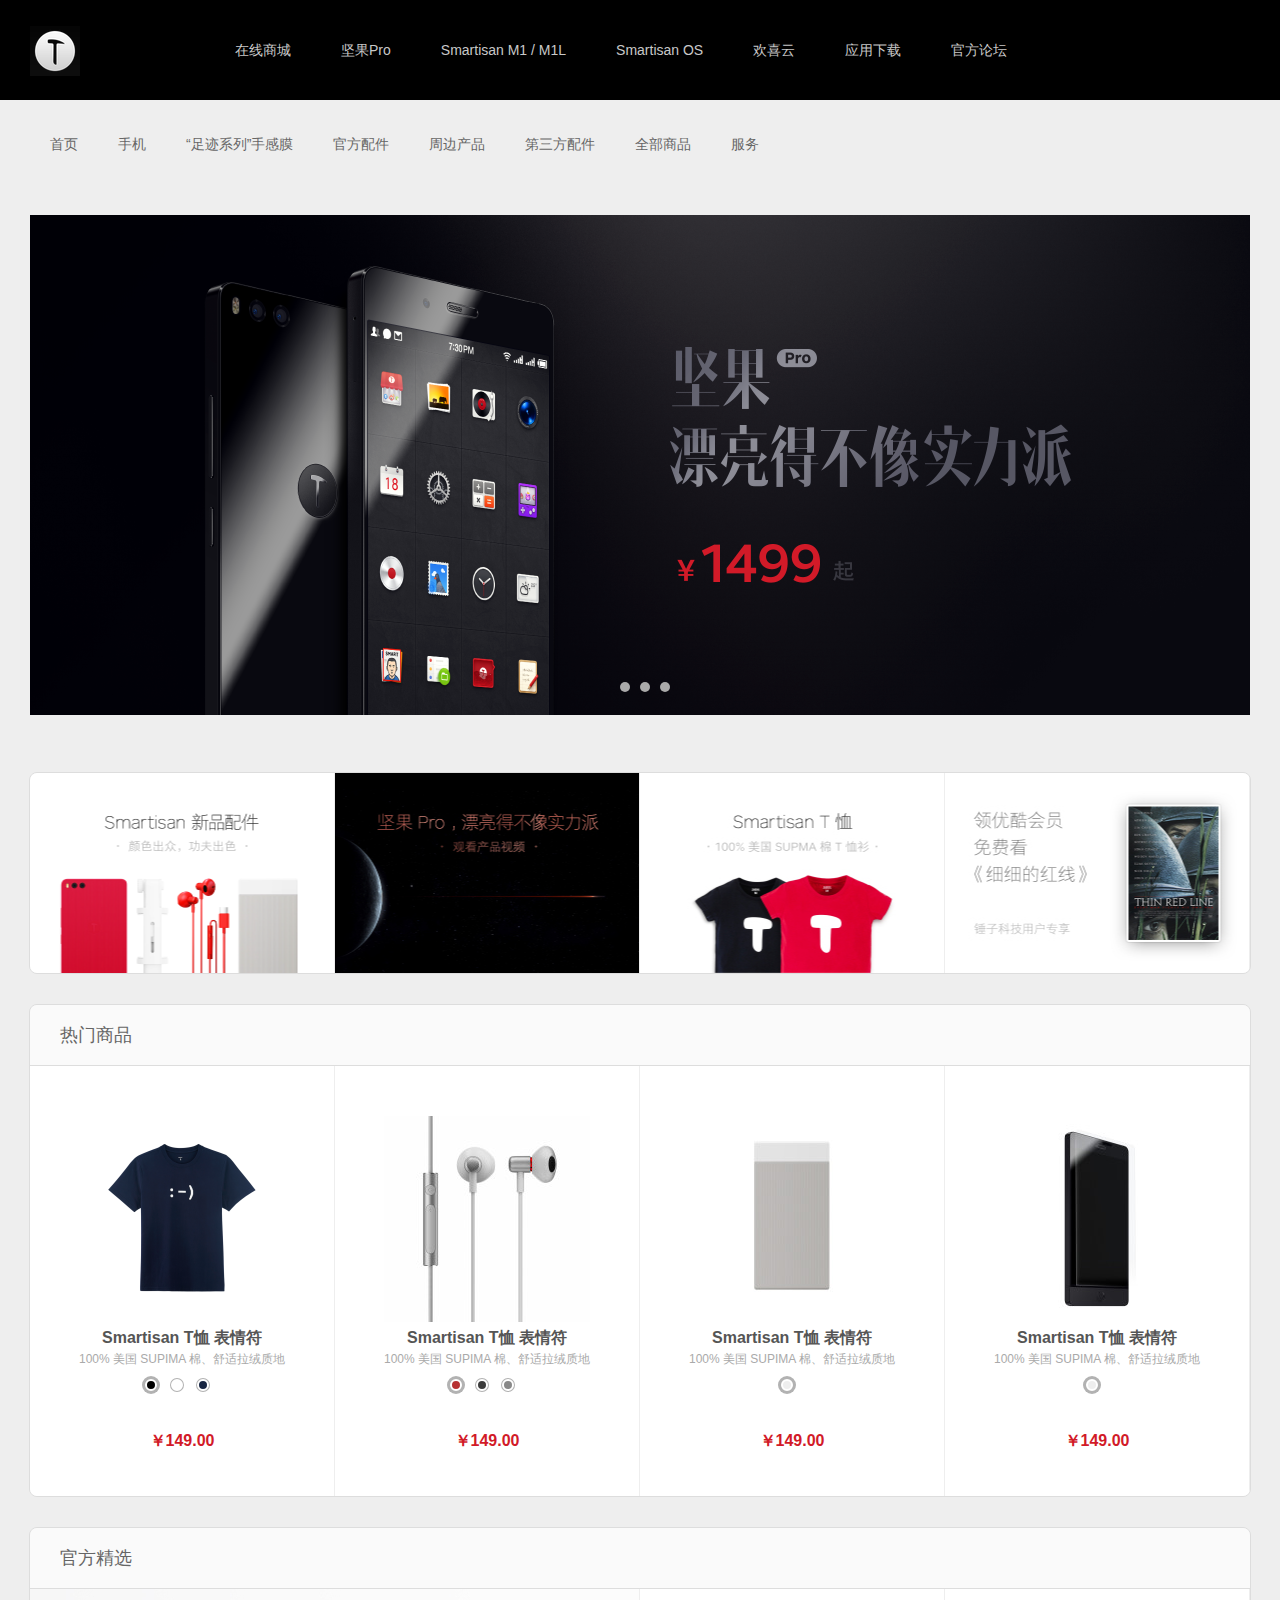
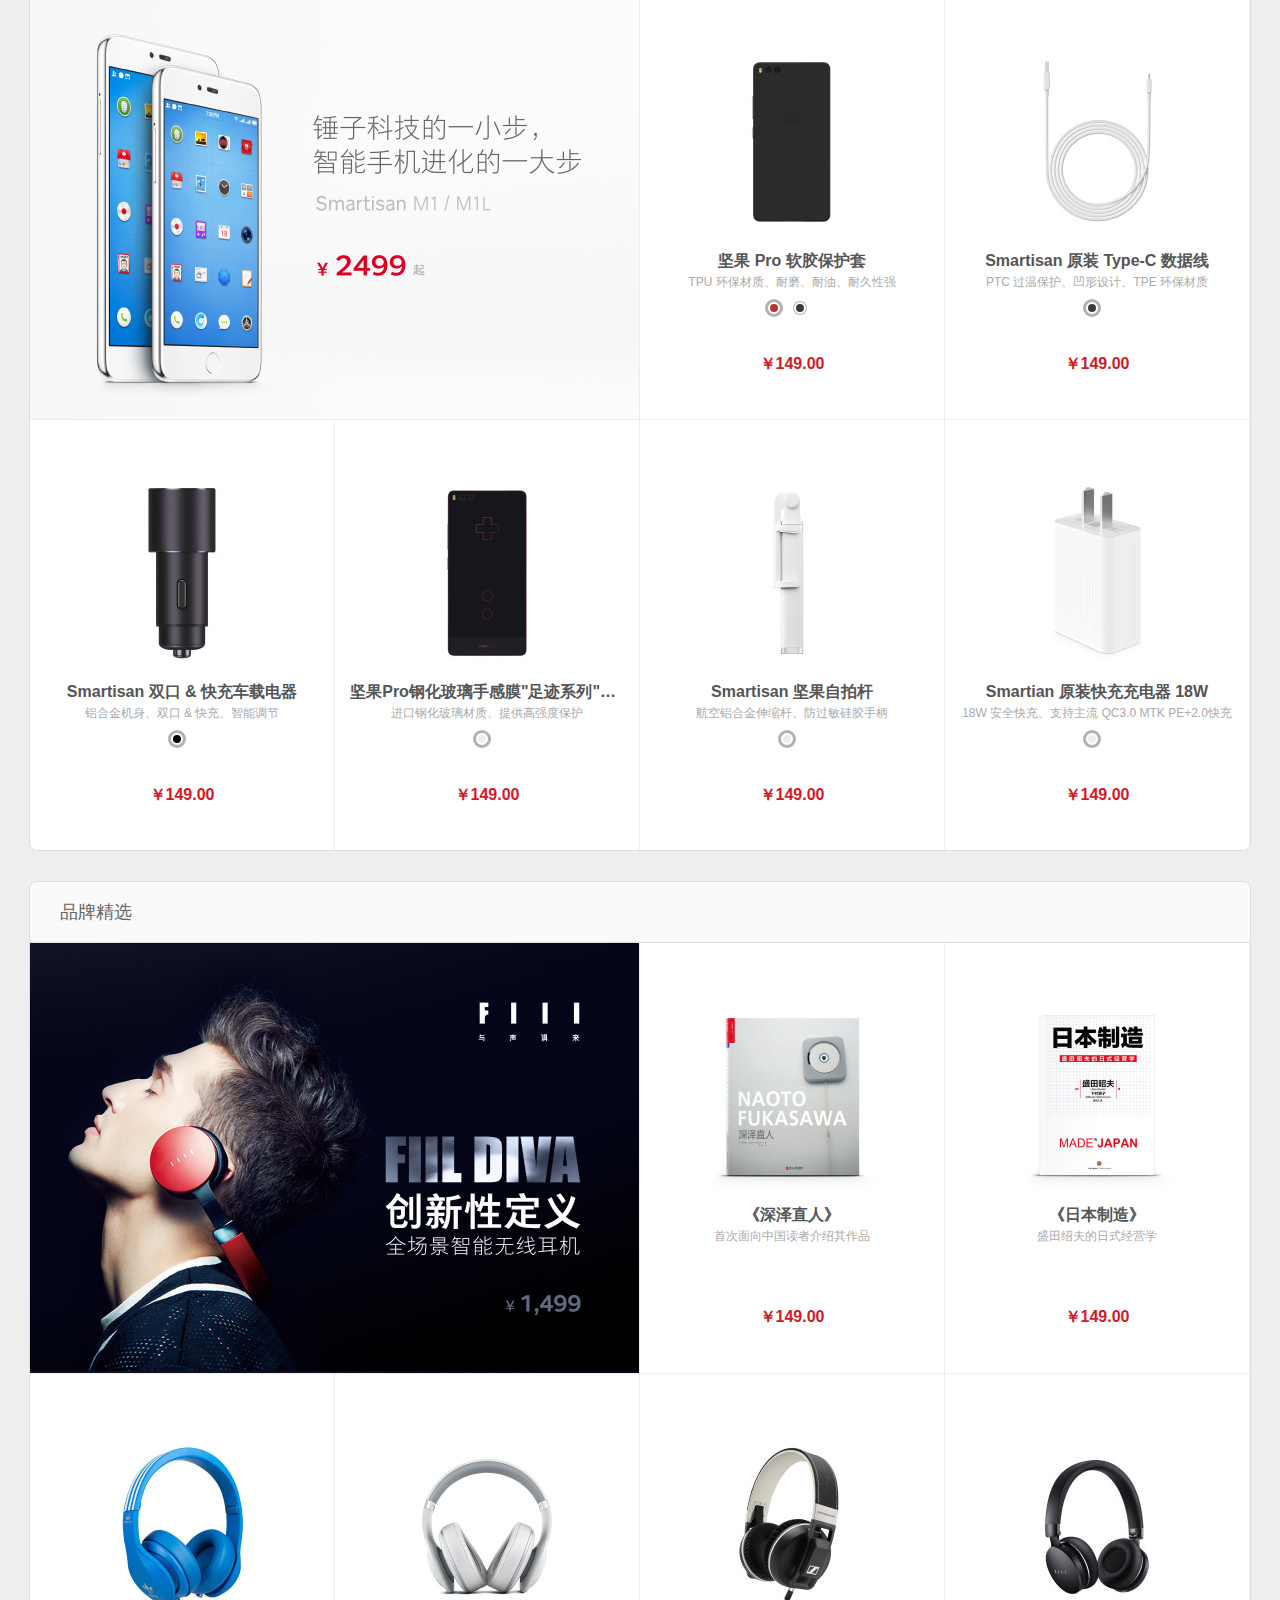
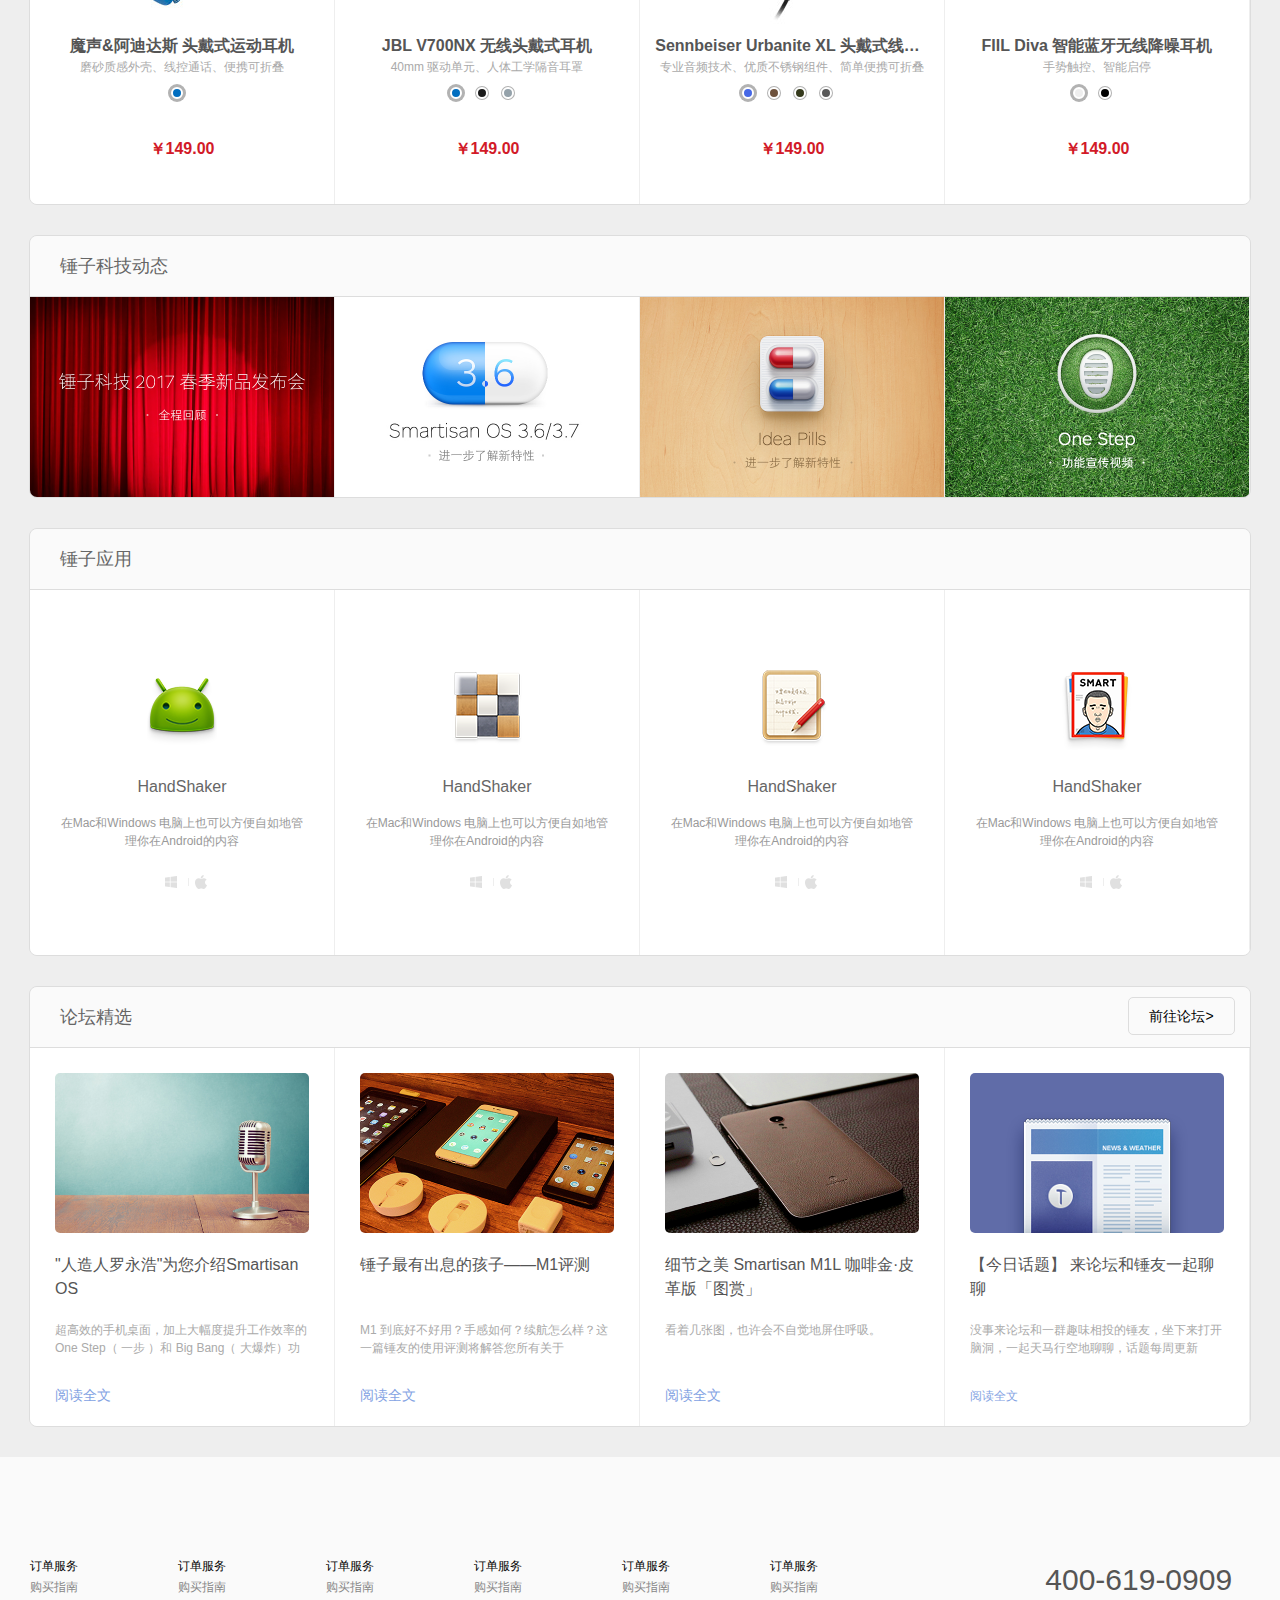
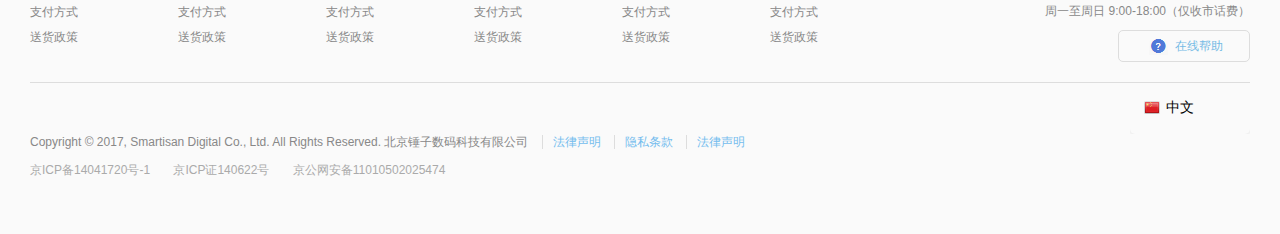
<file: chuizi-shenge/index.html>
<!doctype html>
<html lang="en">
 <head>
 <!--声明当前的编码集：charset=gbk,gb2312(中文编码），utf-8(国际编码）--->
  <meta charset="UTF-8">
  <meta name="Generator" content="EditPlus®">
  <!--声明当前页面的三要素-->
  <meta name="Author" content="">
  <meta name="Keywords" content="关键词,关键字">
  <meta name="Description" content="对网页的描述">
  <link rel="stylesheet" type="text/css" href="css/base.css" />
  <link rel="stylesheet" type="type/css" href="iconfont/iconfont.css" />
  <title>锤子商城</title>
  <style type="text/css">
	*{margin:0;padding:0;}
	body{font:14px/1.5 'Microsoft Yahei',sans-serif;/*sans-serif 是手机默认字体*/background:#eee;}
	a{text-decoration:none;}
	ol,ul{list-style:none;}
	img{border:none;vertical-align:middle;}
	.clearfix{*zoom:1;}
	.clearfix:after{content:".";display:block;clear:both;visibility:hidden;line-height:0;height:0;}

	#start{}
	#start .start-top{width:100%;min-width:1220px;height:100px;background:#000;}
	#start .start-top .start-top-banner{width:1220px;margin:0 auto;line-height:100px;}
	#start .start-top .start-top-banner .start-t-logo a{display:block;width:50px;height:50px;}
	#start .start-top .start-top-banner .start-t-nav{margin-left:130px;}
	#start .start-top .start-top-banner .start-t-nav ul li a{padding:0 25px;color:#c8c8c8;font-size:14px;transition:0.3s;}
	#start .start-top .start-top-banner .start-t-nav ul li a:hover{color:#fff;}
	#start /* .start-top .start-top-banner */ .start-t-user ul li{width:50px;color:#c8c8c8;}
	#start /* .start-top .start-top-banner */ .start-t-user ul li .shopcarbox{display: none;width:365px;height:320px;top:69px;right:0;background:#fff url("images/cart-bg.png") no-repeat center 90px;border:1px solid #ddd;border-radius:10px;text-align:center;line-height: 30px;opacity: 0;transition:0.2s;z-index:200;}
	#start /* .start-top .start-top-banne */ .start-t-user ul li .shopcarbox:before{display:block;content:"";width:0;height:0;margin: -20px 0 0 304px;border:10px solid transparent;border-bottom-color:#fff;}   
	#start /* .start-top .start-top-banner */ .start-t-user ul li .shopcarbox h3{margin-top: 170px;font-size: 18px;color: #333;}

	#start .start-nav{width:100%;position:relative;}
	#start .nav-scroll{position:fixed;top:0;z-index:900;line-height:88px;background:linear-gradient(#fff,#eee);box-shadow:0 2px 30px rgba(0,0,0,.5);}
	#start .start-nav .start-nav-box{width:1220px;margin:0 auto;line-height:88px;}
	#start .start-nav .user-hid{display:none;}
	#start .start-nav .start-nav-box > ul li a{padding:0 20px;color:#666;;font-size:;}
	#start .start-nav .start-nav-box > ul li a:hover{color:#333;}
	#start .start-nav .start-nav-slide{position: absolute;position: fixed;top:88px;width:100%;height:0;z-index: 150;overflow: hidden;}
	#start .start-nav .start-nav-slide .nav-slide-img{width:100%;padding:50px 0;background:#fff;border-bottom:1px solid #ddd;box-shadow:0 1px 5px #000;}
	#start .start-nav .start-nav-slide .nav-slide-img ul{width:400px;margin:0 auto;}
	#start .start-nav .start-nav-slide .nav-slide-img ul li{width:160px;text-align:center;}
	#start .start-nav .start-nav-slide .nav-slide-img ul li p:nth-of-type(1){padding:10px 0;}
	#start .start-nav .start-nav-slide .nav-slide-shade{width: 100%;background: rgba(123,123,124,0.2);height: 200px;}

	#content{width:100%;min-width:1220px;}
	#content .lunbo{position:relative;width:1220px;height:554px;margin:0 auto;}
	#content .lunbo .lunbo-imgs{height: 554px;}
	#content .lunbo .lunbo-imgs ul li{position:absolute;width:100%;height:554px;background:url('images/hs1.png') no-repeat center/cover;}
	#content .lunbo .lunbo-imgs ul li:nth-child(2){background:url('images/jhs1.png') no-repeat center/cover;}
	#content .lunbo .lunbo-imgs ul li a img{position:absolute;top:0;left:0;}
	#content .lunbo .lunbo-list{position:absolute;left:50%;bottom:50px;margin-left:-20px;}
	#content .lunbo .lunbo-list ul li{float:left;width:10px;height:10px;background:#aaa;border-radius:100%;margin-right:10px;cursor:pointer;}
	#content .lunbo .lunbo-list ul li.checked{background:#fff;box-shadow:0 0 0 2px #fff;}

	#content .news,#content .hotgoods,#content .official,#content .brand,#content .dynamic,#content .apply,#content .forum {width:1220px;margin:30px auto;border:1px solid #ddd;border-radius:8px;overflow:hidden;}
	#content .news ul li a{display:block;width:304px;height:200px;}
	#content .news ul li a:hover{box-shadow:0 0 50px 0 #ccc inset;}
	#content .news ul li:nth-child(2) a:hover{box-shadow:0 0 0 0;}
	#content .news ul li:nth-child(1) a{background:url("images/new-bg01.png") no-repeat center;}
	#content .news ul li:nth-child(2) a{background:url("images/new-bg02.jpg") no-repeat center;}
	#content .news ul li:nth-child(3) a{background:url("images/new-bg03.jpg") no-repeat center;}
	#content .news ul li:nth-child(4) a{background:url("images/new-bg04.jpg") no-repeat center;}

	#content .hotgoods h3,#content .official h3,#content .brand h3,#content .dynamic h3,#content .apply h3{border-bottom:1px solid #ddd;line-height:60px;background:#fafafa;}
	#content .hotgoods ul li > a{display:block;position:relative;width:304px;height:430px;border-right:1px solid #eee;background:#fff;text-align:center;}
	#content .hotgoods ul li > a:hover{box-shadow: 0 0 70px 0 rgba(0,0,0,0.1) inset;}
	#content .hotgoods ul li > a:hover .hotgoods-price{display:none;}
	#content .hotgoods ul li > a:hover .hotgoods-make{display:block;}
	#content .hotgoods ul li > a .hotgoods-img{position:relative;width:100%;height:260px;}
	#content .hotgoods ul li > a .hotgoods-img img{position:absolute;top:50px;left:50%;margin-left:-103px;/* opacity:1; */}
	#content .hotgoods ul li > a .hotgoods-txt{width:100%;text-align:center;/* overflow:hidden;text-overflow:ellipsis;white-space:nowrap;text-indent:10px; */}
	#content .hotgoods ul li > a .hotgoods-txt h4{width:90%;margin:0 auto;text-align:center;overflow:hidden;text-overflow:ellipsis;white-space:nowrap;}
	#content .hotgoods ul li > a .hotgoods-btn{width:100%;text-align:center;padding: 10px 0;}
	#content .hotgoods ul li > a .hotgoods-btn input{width:12px;height:12px;border:2px solid #fff;border-radius:50%;box-shadow:0 0 0 1px rgb(178,178,178);cursor:pointer;}
	/* #content .hotgoods ul li > a .hotgoods-btn input:hover{box-shadow:0 0 0 3px rgb(178,178,178);} */
	#content .hotgoods ul li > a .hotgoods-price{color:#d21a28;/* display:none; */margin-top:20px;} 
	#content .hotgoods ul li > a .margin-60{margin-top:60px;}
	#content .hotgoods ul li > a .hotgoods-make{position:absolute;bottom:40px;width:100%;text-align:center;display:none;}
	#content .hotgoods ul li > a .hotgoods-make span{display:inline-block;width:102px;height:30px;border:1px solid #ddd;text-align:center;line-height:30px;margin-right:5px;border-radius:5px;}
	#content .hotgoods ul li > a .hotgoods-make span.shopcar{background:#6181ce;}

	#content .official ul li.first-bg a{display:block;width:609px;background: url('images/gfjx-bg.jpg');}
	#content .brand ul li.first-bg a{display:block;width:609px;background: url('images/ppjx-bg.jpg');}

	#content .dynamic ul li a{display:block;width:304px;height:200px;}
	#content .dynamic ul li a:hover{box-shadow:0 0 50px 0 #ccc inset;}
	#content .dynamic ul li:nth-child(1) a:hover{box-shadow:0 0 0 0;}
	#content .dynamic ul li:nth-child(1) a{background:url("images/dyT01.png") no-repeat center/cover;}
	#content .dynamic ul li:nth-child(2) a{background:url("images/dyT02.jpg") no-repeat center/cover;}
	#content .dynamic ul li:nth-child(3) a{background:url("images/dyT03.jpg") no-repeat center/cover;}
	#content .dynamic ul li:nth-child(4) a{background:url("images/dyT04.jpg") no-repeat center/cover;}

	#content .apply ul li{width:304px;height:365px;background:#fff;}
	#content .apply ul li:hover{box-shadow:0 0 50px 0 #ccc inset;}
	#content .apply ul li:hover .show{opacity:0;}
	#content .apply ul li:hover .hidden{opacity:1;}
	#content .apply ul li .show{padding:70px 30px 0;transition:opacity 0.3s ease-in-out;opacity:1;}
	#content .apply ul li .show .show-bg{width:70px;height:90px;margin:0 auto;background:url("images/apply-bg.png") no-repeat;}
	#content .apply ul li:nth-child(1) .show .show-bg{background-position:-10px 0;}
	#content .apply ul li:nth-child(2) .show .show-bg{background-position:-106px 0;}
	#content .apply ul li:nth-child(3) .show .show-bg{background-position:-202px 0;}
	#content .apply ul li:nth-child(4) .show .show-bg{background-position:-298px 0;}
	#content .apply ul li .show .show-txt{width:100%;text-align:center;}
	#content .apply ul li .show .show-txt p.vertion{height:25px;background:url("images/apply-smallbg.png") no-repeat center;}
	#content .apply ul li .hidden{width:100%;height:100%;left:0;top:0;transition:opacity 0.3s ease-in-out;opacity:0;}
	#content .apply ul li .hidden a{display:block;width:100%;text-align:center;}
	#content .apply ul li .hidden a:nth-child(3){color:#75bae5;}

	#content .forum .forum-top{border-bottom:1px solid #ddd;line-height:60px;background:#fafafa;}
	#content .forum .forum-top a{width:105px;height:36px;margin:10px 15px 0 0;border:1px solid #ddd;border-radius:5px;text-align:center;line-height:36px;}
	#content .forum .forum-top a:hover{background:#eee;}
	#content .forum .forum-content ul li{width:254px;padding:25px 25px 20px;background:#fff;cursor:pointer;}
	#content .forum .forum-content ul li:hover{box-shadow:0 0 50px 0 #ccc inset;}
	#content .forum .forum-content ul li .forum-info img{display:block;margin:0 auto;border-radius:5px;}
	#content .forum .forum-content ul li .forum-info h4{height: 48px;margin:20px 0;}    
	#content .forum .forum-content ul li .forum-info p{height: 54px;}
	#content .forum .forum-content ul li .forum-info a{color:#84a3e3;}

	#footer{width:100%;min-width:1220px;margin-top:30px;padding:80px 0 50px 0;background:#fafafa;}
	#footer nav{width:1220px;margin:0 auto;padding:20px 0;border-bottom:1px solid #ddd;font-size:12px;}
	#footer nav .footer-nav dl{margin-right:100px;}
	#footer nav .footer-nav dl dd{line-height:25px;color:#888;}
	#footer nav .footer-nav dl dd:hover{color:#333;}
	#footer nav .footer-tel a{width:100px;padding-left:30px;line-height:30px;text-align:center;background:url("images/wenhao.png") no-repeat 30px;border:1px solid #ddd;border-radius:5px;color:#75bae5;}
	#footer nav .footer-tel a:hover{background-color:#eee;}

	#footer .copyright{width:1220px;margin:0 auto;}
	#footer .copyright .copyright-txt p{padding:5px 0;}
	#footer .copyright .copyright-txt p a{border-left:1px solid #ddd;color: #75bdee;}

	#footer .copyright .copyright-lan{position:relative;top:-17px;width:120px;height:53px;overflow:hidden;}
	#footer .copyright .copyright-lan .language{position:absolute;width: 100%;height:106px;top:-53px;left:0;border-radius:5px;box-shadow:0 0 5px 0 #ddd;}
	#footer .copyright .copyright-lan .language span{display:block;line-height:53px;padding-left:36px;cursor:pointer;}
	#footer .copyright .copyright-lan .language span:nth-child(1){background:url("images/meiguo.png") no-repeat 14px center;}
	#footer .copyright .copyright-lan .language span:nth-child(2){background:url("images/china.png") no-repeat 14px center;}
	#footer .copyright .copyright-lan .language span:nth-child(2) i{display:inline-block;margin-left:20px;}

	#stickTop{position:fixed;/* bottom:20px; */right:20px;width:45px;height:45px;border-radius:10px;border:1px solid #ddd;background:rgba(255,255,255,.5);line-height:45px;text-align:center;z-index:200;color:#ddd;transition:bottom .4s ease;cursor:pointer;}
	#stickTop:hover{background:#fff;}
  </style> 
 </head>
 <body>
	<header id="start">
		<div class="start-top clearfix">
			<div class="start-top-banner">
				<div class="start-t-logo fl-l">
					<a href="http://www.smartisan.com/#/" target="_blank"><img src="images/logo.png" alt="锤子科技官网" width="50" height="50" title="锤子科技官网"/></a>
				</div>
				<div class="start-t-nav fl-l">
					<ul class="clearfix">
						<li class="fl-l"><a href="http://www.smartisan.com/#/shop" target="_blank">在线商城</a></li>
						<li class="fl-l"><a href="http://www.smartisan.com/jianguopro/" target="_blank">坚果Pro</a></li>
						<li class="fl-l"><a href="http://www.smartisan.com/m1/" target="_blank"> Smartisan M1 / M1L </a></li>
						<li class="fl-l"><a href="http://www.smartisan.com/os/" target="_blank"> Smartisan OS </a></li>
						<li class="fl-l"><a href="https://cloud.smartisan.com/" target="_blank">欢喜云</a></li>
						<li class="fl-l"><a href="http://www.smartisan.com/apps/" target="_blank">应用下载</a></li>
						<li class="fl-l"><a href="http://bbs.smartisan.com/forum.php" target="_blank">官方论坛</a></li>
					</ul>
				</div>
				<div class="start-t-user fl-r">
					<ul class="clearfix">
						<li class="fl-l"><a href="#" class="iconfont icon-99zhuanhuan"></a></li>
						<li class="fl-l pos-r">
							<a href="#" class="iconfont icon-gouwuche" id="shopcar"></a>
							<div class="shopcarbox pos-a" id="shopcarbox">
								<h3 class="f-wei-500">购物车为空</h3>
								<p>您还没有选购任何商品，现在前往商城选购吧！</p>
							</div>
						</li>
					</ul>
				</div>
			</div>
		</div>
		<div class="start-nav">
			<div class="start-nav-box clearfix">
				<ul class="fl-l clearfix">
					<li class="fl-l"><a href="#">首页</a></li>
					<li class="fl-l" id="slideUp"><a href="#">手机</a></li>
					<li class="fl-l"><a href="#">“足迹系列”手感膜</a></li>
					<li class="fl-l"><a href="#">官方配件</a></li>
					<li class="fl-l"><a href="#">周边产品</a></li>
					<li class="fl-l"><a href="#">第三方配件</a></li>
					<li class="fl-l"><a href="#">全部商品</a></li>
					<li class="fl-l"><a href="#">服务</a></li>
				</ul>
				<div class="start-t-user user-hid fl-r mar-r20">
					<ul class="clearfix">
						<li class="fl-l"><a href="#" class="iconfont icon-99zhuanhuan c-666"></a></li>
						<li class="fl-l pos-r">
							<a href="#" class="iconfont icon-gouwuche c-666" id="shopcar"></a>
							<div class="shopcarbox pos-a" id="shopcarbox">
								<h3 class="f-wei-500">购物车为空</h3>
								<p>您还没有选购任何商品，现在前往商城选购吧！</p>
							</div>
						</li>
					</ul>
				</div>
			</div>
			<div class="start-nav-slide" id="start-nav-slide">
				<div class="nav-slide-img">
					<ul class="clearfix">
						<li class="fl-l bor-r">
							<a href="#"><img src="images/nav-hidd01.png" alt="" width="160" height="160"/></a>
							<p class="c-555 f-siz16">坚果 Pro</p>
							<p class="c-f00 f-siz14">￥<span>1499.00</span>起</p>
						</li>
						<li class="fl-l">
							<a href="#"><img src="images/nav-hidd02.png" alt="" width="160" height="160"/></a>
							<p class="c-555 f-siz16">坚果 Pro</p>
							<p class="c-f00 f-siz14">￥<span>1499.00</span>起</p>
						</li>
					</ul>
				</div>
				<div class="nav-slide-shade">
					
				</div>
			</div>
		</div>
	</header>
	<section id="content">
		<div class="lunbo">
			<div class="lunbo-imgs">
				<ul>
					<li>
						<a href=""><img src="images/hs2.png" alt="" width="1220" height="554"/></a>
						<a href=""><img src="images/hs3.png" alt="" width="1220" height="554"/></a>
					</li>
					<li>
						<a href=""><img src="images/jhs2.png" alt="" width="1220" height="554"/></a>
						<a href=""><img src="images/jhs3.png" alt="" width="1220" height="554"/></a>
					</li>
					<li>
						<a href=""><img src="images/hs2.png" alt="" width="1220" height="554"/></a>
						<a href=""><img src="images/hs3.png" alt="" width="1220" height="554"/></a>
					</li>
				</ul>
			</div>
			<div class="lunbo-list">
				<ul class="clearfix">
					<li class="fl-l"></li>
					<li class="fl-l"></li>
					<li class="fl-l"></li>
				</ul>
			</div>
		</div>
		<div class="news">
			<ul class="clearfix">
				<li class="fl-l bor-r"><a href="#"></a></li>
				<li class="fl-l bor-r"><a href="#"></a></li>
				<li class="fl-l bor-r"><a href="#"></a></li>
				<li class="fl-l bor-r"><a href="#"></a></li>
			</ul>
		</div>
		<div class="hotgoods">
			<h3 class="f-wei-500 f-siz18 c-666 pad-l30">热门商品</h3>
			<ul class="clearfix">
				<li class="fl-l">
					<a class="t-a-c bor-r" href="#">
						<div class="hotgoods-img">
							<img src="images/hot01.png" alt="" width="206" height="206"/>
							<img src="images/hot02.png" alt="" width="206" height="206"/>
							<img src="images/hot03.png" alt="" width="206" height="206"/>
						</div>
						<div class="hotgoods-txt">
							<h4 class="c-555 f-siz16">Smartisan T恤 表情符</h4>
							<p class="c-aaa f-siz12">100% 美国 SUPIMA 棉、舒适拉绒质地</p>
						</div>
						<div class="hotgoods-btn">
							<input type="button" name="" style="background:rgb(0,0,0);box-shadow:0 0 0 3px rgb(178,178,178);" class="mar-r10"/>
							<input type="button" name="" style="background:rgb(255,255,255);" class="mar-r10"/>
							<input type="button" name="" style="background:rgb(23,37,66);" class="mar-r10"/>
						</div>
						<div class="hotgoods-price f-siz16 f-wei-b">
							<p>￥<span>149.00</span></p>
						</div>
						<div class="hotgoods-make">
							<span>查看详情</span>
							<span class="shopcar c-fff">加入购物车</span>
						</div>
					</a>
				</li>
				<li class="fl-l">
					<a class="t-a-c bor-r" href="#">
						<div class="hotgoods-img">
							<img src="images/hot13.jpg" alt="" width="206" height="206"/>
							<img src="images/hot12.jpg" alt="" width="206" height="206"/>
							<img src="images/hot11.jpg" alt="" width="206" height="206"/>
						</div>
						<div class="hotgoods-txt">
							<h4 class="c-555 f-siz16">Smartisan T恤 表情符</h4>
							<p class="c-aaa f-siz12">100% 美国 SUPIMA 棉、舒适拉绒质地</p>
						</div>
						<div class="hotgoods-btn">
							<input type="button" name="" style="background:rgb(183, 50, 51);box-shadow:0 0 0 3px rgb(178,178,178);" class="mar-r10"/>
							<input type="button" name="" style="background:rgb(60,60,60);" class="mar-r10"/>
							<input type="button" name="" style="background:rgb(137, 137, 137);" class="mar-r10"/>
						</div>
						<div class="hotgoods-price f-siz16 f-wei-b">
							<p>￥<span>149.00</span></p>
						</div>
						<div class="hotgoods-make">
							<span>查看详情</span>
							<span class="shopcar c-fff">加入购物车</span>
						</div>
					</a>
				</li>
				<li class="fl-l">
					<a class="t-a-c bor-r" href="#">
						<div class="hotgoods-img">
							<img src="images/hot21.jpg" alt="" width="206" height="206"/>
						</div>
						<div class="hotgoods-txt">
							<h4 class="c-555 f-siz16">Smartisan T恤 表情符</h4>
							<p class="c-aaa f-siz12">100% 美国 SUPIMA 棉、舒适拉绒质地</p>
						</div>
						<div class="hotgoods-btn">
							<input type="button" name="" style="background:#eee;box-shadow:0 0 0 3px rgb(178,178,178);" class="mar-r10"/>
						</div>
						<div class="hotgoods-price f-siz16 f-wei-b">
							<p>￥<span>149.00</span></p>
						</div>
						<div class="hotgoods-make">
							<span>查看详情</span>
							<span class="shopcar c-fff">加入购物车</span>
						</div>
					</a>
				</li>
				<li class="fl-l">
					<a class="t-a-c bor-r" href="#">
						<div class="hotgoods-img">
							<img src="images/hot31.jpg" alt="" width="206" height="206"/>
						</div>
						<div class="hotgoods-txt">
							<h4 class="c-555 f-siz16">Smartisan T恤 表情符</h4>
							<p class="c-aaa f-siz12">100% 美国 SUPIMA 棉、舒适拉绒质地</p>
						</div>
						<div class="hotgoods-btn">
							<input type="button" name="" style="background:#eee;box-shadow:0 0 0 3px rgb(178,178,178);" class="mar-r10"/>
						</div>
						<div class="hotgoods-price f-siz16 f-wei-b">
							<p>￥<span>149.00</span></p>
						</div>
						<div class="hotgoods-make">
							<span>查看详情</span>
							<span class="shopcar c-fff">加入购物车</span>
						</div>
					</a>
				</li>
			</ul>
		</div>
		<div class="official hotgoods">
			<h3 class="f-wei-500 f-siz18 c-666 pad-l30">官方精选</h3>
			<ul class="clearfix">
				<li class="fl-l first-bg">
					<a class="t-a-c bor-r bor-b" href="#">
						
					</a>
				</li>
				<li class="fl-l">
					<a class="t-a-c bor-r bor-b" href="#">
						<div class="hotgoods-img">
							<img src="images/gfjx11.jpg" alt="" width="206" height="206"/>
							<img src="images/gfjx12.jpg" alt="" width="206" height="206"/>
						</div>
						<div class="hotgoods-txt">
							<h4 class="c-555 f-siz16">坚果 Pro 软胶保护套</h4>
							<p class="c-aaa f-siz12">TPU 环保材质、耐磨、耐油、耐久性强</p>
						</div>
						<div class="hotgoods-btn">
							<input type="button" name="" style="background:rgb(183, 50, 51); box-shadow:0 0 0 3px rgb(178,178,178);" class="mar-r10"/>
							<input type="button" name="" style="background:rgb(60,60,60);" class="mar-r10"/>
						</div>
						<div class="hotgoods-price f-siz16 f-wei-b">
							<p>￥<span>149.00</span></p>
						</div>
						<div class="hotgoods-make">
							<span>查看详情</span>
							<span class="shopcar c-fff">加入购物车</span>
						</div>
					</a>
				</li>
				<li class="fl-l">
					<a class="t-a-c bor-r bor-b" href="#">
						<div class="hotgoods-img">
							<img src="images/gfjx21.jpg" alt="" width="206" height="206"/>
						</div>
						<div class="hotgoods-txt">
							<h4 class="c-555 f-siz16">Smartisan 原装 Type-C 数据线</h4>
							<p class="c-aaa f-siz12">PTC 过温保护、凹形设计、TPE 环保材质</p>
						</div>
						<div class="hotgoods-btn">
							<input type="button" name="" style="background:rgb(60,60,60);box-shadow:0 0 0 3px rgb(178,178,178);" class="mar-r10"/>
						</div>
						<div class="hotgoods-price f-siz16 f-wei-b">
							<p>￥<span>149.00</span></p>
						</div>
						<div class="hotgoods-make">
							<span>查看详情</span>
							<span class="shopcar c-fff">加入购物车</span>
						</div>
					</a>
				</li>
				<li class="fl-l">
					<a class="t-a-c bor-r" href="#">
						<div class="hotgoods-img">
							<img src="images/gfjx31.jpg" alt="" width="206" height="206"/>
						</div>
						<div class="hotgoods-txt">
							<h4 class="c-555 f-siz16">Smartisan 双口 & 快充车载电器</h4>
							<p class="c-aaa f-siz12">铝合金机身、双口 & 快充、智能调节</p>
						</div>
						<div class="hotgoods-btn">
							<input type="button" name="" style="background:rgb(0,0,0);box-shadow:0 0 0 3px rgb(178,178,178);" class="mar-r10"/>
						</div>
						<div class="hotgoods-price f-siz16 f-wei-b">
							<p>￥<span>149.00</span></p>
						</div>
						<div class="hotgoods-make">
							<span>查看详情</span>
							<span class="shopcar c-fff">加入购物车</span>
						</div>
					</a>
				</li>
				<li class="fl-l">
					<a class="t-a-c bor-r" href="#">
						<div class="hotgoods-img">
							<img src="images/gfjx41.jpg" alt="" width="206" height="206"/>
						</div>
						<div class="hotgoods-txt">
							<h4 class="c-555 f-siz16">坚果Pro钢化玻璃手感膜"足迹系列"任 坚果Pro钢化玻璃手感膜"足迹系列"任</h4>
							<p class="c-aaa f-siz12">进口钢化玻璃材质、提供高强度保护</p>
						</div>
						<div class="hotgoods-btn">
							<input type="button" name="" style="background:#eee;box-shadow:0 0 0 3px rgb(178,178,178);" class="mar-r10"/>
						</div>
						<div class="hotgoods-price f-siz16 f-wei-b">
							<p>￥<span>149.00</span></p>
						</div>
						<div class="hotgoods-make">
							<span>查看详情</span>
							<span class="shopcar c-fff">加入购物车</span>
						</div>
					</a>
				</li>
				<li class="fl-l">
					<a class="t-a-c bor-r" href="#">
						<div class="hotgoods-img">
							<img src="images/gfjx51.jpg" alt="" width="206" height="206"/>
						</div>
						<div class="hotgoods-txt">
							<h4 class="c-555 f-siz16">Smartisan 坚果自拍杆</h4>
							<p class="c-aaa f-siz12">航空铝合金伸缩杆、防过敏硅胶手柄</p>
						</div>
						<div class="hotgoods-btn">
							<input type="button" name="" style="background:#eee;box-shadow:0 0 0 3px rgb(178,178,178);" class="mar-r10"/>
						</div>
						<div class="hotgoods-price f-siz16 f-wei-b">
							<p>￥<span>149.00</span></p>
						</div>
						<div class="hotgoods-make">
							<span>查看详情</span>
							<span class="shopcar c-fff">加入购物车</span>
						</div>
					</a>
				</li>
				<li class="fl-l">
					<a class="t-a-c bor-r" href="#">
						<div class="hotgoods-img">
							<img src="images/gfjx61.jpg" alt="" width="206" height="206"/>
						</div>
						<div class="hotgoods-txt">
							<h4 class="c-555 f-siz16">Smartian 原装快充充电器 18W</h4>
							<p class="c-aaa f-siz12">18W 安全快充、支持主流 QC3.0 MTK PE+2.0快充</p>
						</div>
						<div class="hotgoods-btn">
							<input type="button" name="" style="background:#eee;box-shadow:0 0 0 3px rgb(178,178,178);" class="mar-r10"/>
						</div>
						<div class="hotgoods-price f-siz16 f-wei-b">
							<p>￥<span>149.00</span></p>
						</div>
						<div class="hotgoods-make">
							<span>查看详情</span>
							<span class="shopcar c-fff">加入购物车</span>
						</div>
					</a>
				</li>
			</ul>
		</div>
		<div class="brand hotgoods">
			<h3 class="f-wei-500 f-siz18 c-666 pad-l30">品牌精选</h3>
			<ul class="clearfix">
				<li class="fl-l first-bg">
					<a class="t-a-c bor-r bor-b" href="#">
						
					</a>
				</li>
				<li class="fl-l">
					<a class="t-a-c bor-r bor-b" href="#">
						<div class="hotgoods-img">
							<img src="images/ppjx11.jpg" alt="" width="206" height="206"/>
						</div>
						<div class="hotgoods-txt">
							<h4 class="c-555 f-siz16">《深泽直人》</h4>
							<p class="c-aaa f-siz12">首次面向中国读者介绍其作品</p>
						</div>
						<!-- <div class="hotgoods-btn">
							
						</div> -->
						<div class="hotgoods-price f-siz16 f-wei-b margin-60">
							<p>￥<span>149.00</span></p>
						</div>
						<div class="hotgoods-make">
							<span>查看详情</span>
							<span class="shopcar c-fff">加入购物车</span>
						</div>
					</a>
				</li>
				<li class="fl-l">
					<a class="t-a-c bor-r bor-b" href="#">
						<div class="hotgoods-img">
							<img src="images/ppjx21.jpg" alt="" width="206" height="206"/>
						</div>
						<div class="hotgoods-txt">
							<h4 class="c-555 f-siz16">《日本制造》</h4>
							<p class="c-aaa f-siz12">盛田绍夫的日式经营学</p>
						</div>
						<!-- <div class="hotgoods-btn">
							
						</div> -->
						<div class="hotgoods-price f-siz16 f-wei-b margin-60">
							<p>￥<span>149.00</span></p>
						</div>
						<div class="hotgoods-make">
							<span>查看详情</span>
							<span class="shopcar c-fff">加入购物车</span>
						</div>
					</a>
				</li>
				<li class="fl-l">
					<a class="t-a-c bor-r" href="#">
						<div class="hotgoods-img">
							<img src="images/ppjx31.jpg" alt="" width="206" height="206"/>
						</div>
						<div class="hotgoods-txt">
							<h4 class="c-555 f-siz16">魔声&阿迪达斯 头戴式运动耳机</h4>
							<p class="c-aaa f-siz12">磨砂质感外壳、线控通话、便携可折叠</p>
						</div>
						<div class="hotgoods-btn">
							<input type="button" name="" style="background:rgb(1, 110, 192);box-shadow:0 0 0 3px rgb(178,178,178);" class="mar-r10"/>
						</div>
						<div class="hotgoods-price f-siz16 f-wei-b">
							<p>￥<span>149.00</span></p>
						</div>
						<div class="hotgoods-make">
							<span>查看详情</span>
							<span class="shopcar c-fff">加入购物车</span>
						</div>
					</a>
				</li>
				<li class="fl-l">
					<a class="t-a-c bor-r" href="#">
						<div class="hotgoods-img">
							<img src="images/ppjx41.jpg" alt="" width="206" height="206"/>
							<img src="images/ppjx42.jpg" alt="" width="206" height="206"/>
							<img src="images/ppjx43.jpg" alt="" width="206" height="206"/>
						</div>
						<div class="hotgoods-txt">
							<h4 class="c-555 f-siz16">JBL V700NX 无线头戴式耳机</h4>
							<p class="c-aaa f-siz12">40mm 驱动单元、人体工学隔音耳罩</p>
						</div>
						<div class="hotgoods-btn">
							<input type="button" name="" style="background:rgb(1, 110, 192);box-shadow:0 0 0 3px rgb(178,178,178);" class="mar-r10"/>
							<input type="button" name="" style="background:rgb(26, 26, 26);" class="mar-r10"/>
							<input type="button" name="" style="background:rgb(149, 162, 170);" class="mar-r10"/>
						</div>
						<div class="hotgoods-price f-siz16 f-wei-b">
							<p>￥<span>149.00</span></p>
						</div>
						<div class="hotgoods-make">
							<span>查看详情</span>
							<span class="shopcar c-fff">加入购物车</span>
						</div>
					</a>
				</li>
				<li class="fl-l">
					<a class="t-a-c bor-r" href="#">
						<div class="hotgoods-img">
							<img src="images/ppjx52.jpg" alt="" width="206" height="206"/>
							<img src="images/ppjx51.jpg" alt="" width="206" height="206"/>
							<img src="images/ppjx53.jpg" alt="" width="206" height="206"/>
							<img src="images/ppjx54.jpg" alt="" width="206" height="206"/>
						</div>
						<div class="hotgoods-txt">
							<h4 class="c-555 f-siz16">Sennbeiser Urbanite XL 头戴式线控耳机</h4>
							<p class="c-aaa f-siz12">专业音频技术、优质不锈钢组件、简单便携可折叠</p>
						</div>
						<div class="hotgoods-btn">
							<input type="button" name="" style="background:rgb(70, 104, 230);box-shadow:0 0 0 3px rgb(178,178,178);" class="mar-r10"/>
							<input type="button" name="" style="background:rgb(110, 82, 61);" class="mar-r10"/>
							<input type="button" name="" style="background:rgb(53, 58, 28)" class="mar-r10"/>
							<input type="button" name="" style="background:rgb(89, 89, 89);" class="mar-r10"/>
						</div>
						<div class="hotgoods-price f-siz16 f-wei-b">
							<p>￥<span>149.00</span></p>
						</div>
						<div class="hotgoods-make">
							<span>查看详情</span>
							<span class="shopcar c-fff">加入购物车</span>
						</div>
					</a>
				</li>
				<li class="fl-l">
					<a class="t-a-c bor-r" href="#">
						<div class="hotgoods-img">
							<img src="images/ppjx62.jpg" alt="" width="206" height="206"/>
							<img src="images/ppjx61.jpg" alt="" width="206" height="206"/>
						</div>
						<div class="hotgoods-txt">
							<h4 class="c-555 f-siz16">FIIL Diva 智能蓝牙无线降噪耳机</h4>
							<p class="c-aaa f-siz12">手势触控、智能启停</p>
						</div>
						<div class="hotgoods-btn">
							<input type="button" name="" style="background:#eee;box-shadow:0 0 0 3px rgb(178,178,178);" class="mar-r10"/>
							<input type="button" name="" style="background:#000;" class="mar-r10"/>
						</div>
						<div class="hotgoods-price f-siz16 f-wei-b">
							<p>￥<span>149.00</span></p>
						</div>
						<div class="hotgoods-make">
							<span>查看详情</span>
							<span class="shopcar c-fff">加入购物车</span>
						</div>
					</a>
				</li>
			</ul>
		</div>
		<div class="dynamic">
			<h3 class="f-wei-500 f-siz18 c-666 pad-l30">锤子科技动态</h3>
			<ul class="clearfix">
				<li class="fl-l bor-r"><a href="#"></a></li>
				<li class="fl-l bor-r"><a href="#"></a></li>
				<li class="fl-l bor-r"><a href="#"></a></li>
				<li class="fl-l bor-r"><a href="#"></a></li>
			</ul>
		</div>
		<div class="apply">
			<h3 class="f-wei-500 f-siz18 c-666 pad-l30">锤子应用</h3>
			<ul class="clearfix">
				<li class="fl-l pos-r bor-r">
					<div class="show">
						<div class="show-bg"></div>
						<div class="show-txt">
							<h4 class="f-siz16 c-666 f-wei-500 pad-t25">HandShaker</h4>
							<p class="f-siz12 c-999 pad-t15">在Mac和Windows 电脑上也可以方便自如地管理你在Android的内容</p>
							<p class="vertion mar-t20"></p>
						</div>
					</div>
					<div class="hidden pos-a">
						<a class="mar-t80" href="#"><img src="images/apply-hidbg01.png" alt="" width="211" height="51"/></a>
						<a class="mar-t20" href="#"><img src="images/apply-hidbg02.png" alt="" width="211" height="51"/></a>
						<a class="f-siz12 mar-t50" href="#">进一步了解HandShaker</a>
					</div>
				</li>
				<li class="fl-l pos-r bor-r">
					<div class="show">
						<div class="show-bg"></div>
						<div class="show-txt">
							<h4 class="f-siz16 c-666 f-wei-500 pad-t25">HandShaker</h4>
							<p class="f-siz12 c-999 pad-t15">在Mac和Windows 电脑上也可以方便自如地管理你在Android的内容</p>
							<p class="vertion mar-t20"></p>
						</div>
					</div>
					<div class="hidden pos-a">
						<a class="mar-t80" href="#"><img src="images/apply-hidbg01.png" alt="" width="211" height="51"/></a>
						<a class="mar-t20" href="#"><img src="images/apply-hidbg02.png" alt="" width="211" height="51"/></a>
						<a class="f-siz12 mar-t50" href="#">进一步了解HandShaker</a>
					</div>
				</li>
				<li class="fl-l pos-r bor-r">
					<div class="show">
						<div class="show-bg"></div>
						<div class="show-txt">
							<h4 class="f-siz16 c-666 f-wei-500 pad-t25">HandShaker</h4>
							<p class="f-siz12 c-999 pad-t15">在Mac和Windows 电脑上也可以方便自如地管理你在Android的内容</p>
							<p class="vertion mar-t20"></p>
						</div>
					</div>
					<div class="hidden pos-a">
						<a class="mar-t80" href="#"><img src="images/apply-hidbg01.png" alt="" width="211" height="51"/></a>
						<a class="mar-t20" href="#"><img src="images/apply-hidbg02.png" alt="" width="211" height="51"/></a>
						<a class="f-siz12 mar-t50" href="#">进一步了解HandShaker</a>
					</div>
				</li>
				<li class="fl-l pos-r bor-r">
					<div class="show">
						<div class="show-bg"></div>
						<div class="show-txt">
							<h4 class="f-siz16 c-666 f-wei-500 pad-t25">HandShaker</h4>
							<p class="f-siz12 c-999 pad-t15">在Mac和Windows 电脑上也可以方便自如地管理你在Android的内容</p>
							<p class="vertion mar-t20"></p>
						</div>
					</div>
					<div class="hidden pos-a">
						<a class="mar-t80" href="#"><img src="images/apply-hidbg01.png" alt="" width="211" height="51"/></a>
						<a class="mar-t20" href="#"><img src="images/apply-hidbg02.png" alt="" width="211" height="51"/></a>
						<a class="f-siz12 mar-t50" href="#">进一步了解HandShaker</a>
					</div>
				</li>
			</ul>
		</div>
		<div class="forum">
			<div class="forum-top clearfix">
				<h3 class="fl-l f-wei-500 f-siz18 c-666 pad-l30">论坛精选</h3>
				<a class="fl-r" href="#">前往论坛></a>
			</div>
			<div class="forum-content">
				<ul class="clearfix">
					<li class="fl-l bor-r">
						<div class="forum-info">
							<img src="images/bbs01.jpg" alt="" width="254" height="160"/>
							<h4 class="c-555 f-siz16 f-wei-500">"人造人罗永浩"为您介绍Smartisan OS </h4>
							<p class="mar-b10 c-aaa f-siz12">超高效的手机桌面，加上大幅度提升工作效率的One Step（ 一步 ）和 Big Bang（ 大爆炸）功</p>
							<a href="#">阅读全文</a>
						</div>
					</li>
					<li class="fl-l bor-r">
						<div class="forum-info">
							<img src="images/bbs02.jpg" alt="" width="254" height="160"/>
							<h4 class="c-555 f-siz16 f-wei-500">锤子最有出息的孩子——M1评测</h4>
							<p class="mar-b10 c-aaa f-siz12">M1 到底好不好用？手感如何？续航怎么样？这一篇锤友的使用评测将解答您所有关于</p>
							<a href="#">阅读全文</a>
						</div>
					</li>
					<li class="fl-l bor-r">
						<div class="forum-info">
							<img src="images/bbs03.jpg" alt="" width="254" height="160"/>
							<h4 class="c-555 f-siz16 f-wei-500">细节之美 Smartisan M1L 咖啡金·皮革版「图赏」</h4>
							<p class="mar-b10 c-aaa f-siz12">看着几张图，也许会不自觉地屏住呼吸。</p>
							<a href="#">阅读全文</a>
						</div>
					</li>
					<li class="fl-l bor-r">
						<div class="forum-info">
							<img src="images/bbs04.jpg" alt="" width="254" height="160"/>
							<h4 class="c-555 f-siz16 f-wei-500">【今日话题】 来论坛和锤友一起聊聊</h4>
							<p class="mar-b10 c-aaa f-siz12">没事来论坛和一群趣味相投的锤友，坐下来打开脑洞，一起天马行空地聊聊，话题每周更新</p>
							<a class="f-siz12" href="#">阅读全文</a>
						</div>
					</li>
				</ul>
			</div>
		</div>
	</section>
	<footer id="footer">
		<nav class="clearfix">
			<div class="footer-nav fl-l">
				<dl class="fl-l">
					<dt>订单服务</dt>
					<dd><a href="#">购买指南</a></dd>
					<dd><a href="#">支付方式</a></dd>
					<dd><a href="#">送货政策</a></dd>
				</dl>
				<dl class="fl-l">
					<dt>订单服务</dt>
					<dd><a href="#">购买指南</a></dd>
					<dd><a href="#">支付方式</a></dd>
					<dd><a href="#">送货政策</a></dd>
				</dl>
				<dl class="fl-l">
					<dt>订单服务</dt>
					<dd><a href="#">购买指南</a></dd>
					<dd><a href="#">支付方式</a></dd>
					<dd><a href="#">送货政策</a></dd>
				</dl>
				<dl class="fl-l">
					<dt>订单服务</dt>
					<dd><a href="#">购买指南</a></dd>
					<dd><a href="#">支付方式</a></dd>
					<dd><a href="#">送货政策</a></dd>
				</dl>
				<dl class="fl-l">
					<dt>订单服务</dt>
					<dd><a href="#">购买指南</a></dd>
					<dd><a href="#">支付方式</a></dd>
					<dd><a href="#">送货政策</a></dd>
				</dl>
				<dl class="fl-l">
					<dt>订单服务</dt>
					<dd><a href="#">购买指南</a></dd>
					<dd><a href="#">支付方式</a></dd>
					<dd><a href="#">送货政策</a></dd>
				</dl>
			</div>
			<div class="footer-tel fl-r">
				<h2 class="f-siz30 f-wei-500 c-555">400-619-0909</h2>
				<p class="mar-b10 c-888">周一至周日 9:00-18:00（仅收市话费）</p>
				<a class="fl-r" href="#">在线帮助</a>
			</div>
		</nav>
		<div class="copyright pad-t15 clearfix">
			<div class="copyright-txt fl-l mar-t30">
				<p class="f-siz12 c-888">
					Copyright © 2017, Smartisan Digital Co., Ltd. All Rights Reserved. 北京锤子数码科技有限公司
					<a class="mar-l10 pad-l10" href="#">法律声明</a>
					<a class="mar-l10 pad-l10" href="#">隐私条款</a>
					<a class="mar-l10 pad-l10" href="#">法律声明</a>
				</p>
				<p class="f-siz12 c-aaa">
					<span class="mar-r20">京ICP备14041720号-1</span>
					<span class="mar-r20">京ICP证140622号</span>
					<span class="mar-r20">京公网安备11010502025474</span>
				</p>
			</div>
			<div class="copyright-lan fl-r pos-r">
				<div class="language">
					<span>English</span>
					<span>中文<i class="iconfont icon-xiala1"></i></span>
				</div>
			</div>
		</div>
	</footer>
	<div id="stickTop" class="iconfont icon-zhiding">
		
	</div>
	<script type="text/javascript" src="js/jquery-1.11.1.min.js"></script>
	<script type="text/javascript">

	window.onload = function(){
		//鼠标移到购物车显示和隐藏
		var shopcar = document.getElementById("shopcar");
		var shopcarbox = document.getElementById("shopcarbox");
		shopcar.onmouseover = function(){
			shopcarbox.style.display = "block";
			shopcarbox.style.opacity = 1;
			console.log(shopcarbox.style.display);
		}
		shopcar.onmouseout = function(){
			shopcarbox.style.display = "none";
			shopcarbox.style.opacity = 0;
		}
		shopcarbox.onmouseover = function(){
			this.style.display = "block";
			this.style.opacity = 1;
		}
		shopcarbox.onmouseout = function(){
			this.style.display = "none";
			this.style.opacity = 0;
		}

		
		var wH = window.innerHeight;
		var slideUp = document.getElementById("slideUp");
		var start_nav_slide = document.getElementById("start-nav-slide");
		var nav_slide_img = start_nav_slide.getElementsByClassName("nav-slide-img")[0];

		function show(){
			start_nav_slide.style.transition = "height 0.5s ease";
			start_nav_slide.style.height = wH + "px";
		}
		function hide(){
			start_nav_slide.style.transition = "height 0.5s ease";
			start_nav_slide.style.height = 0;
		}
		slideUp.onmouseover = function(){
			show();
			window.onscroll = function(){	
				if (document.body.scrollTop > 188) {
					start_nav_slide.style.top = "0";
				}
				else{
					start_nav_slide.style.top = "188px";	
				}
			}
		}
		slideUp.onmouseout = function(){
			hide();
		}
		nav_slide_img.onmouseover = function(){
			show();
		}
		nav_slide_img.onmouseout = function(){
			hide();
		}
		window.onscroll = function(){
			var h = document.body.scrollTop||document.documentElement.scrollTop;
			var stickTop = document.getElementById('stickTop');
			var start_nav = document.getElementsByClassName('start-nav')[0];
			var user_hid = start_nav.getElementsByClassName('user-hid')[0];
			if(h > 100){
				start_nav.classList.add('nav-scroll');
				user_hid.style.display = 'block';
			}
			else{
				start_nav.classList.remove('nav-scroll');
				user_hid.style.display = 'none';
			}
			if (h > 600) {
				stickTop.style.bottom = '20px';
			}else if(h < 600){
				stickTop.style.bottom = '-50px';
			}
			
				$("#stickTop").click(function(){
					$("html,body").animate({"scrollTop":0},1000);
				})
			
		};
		//轮播图
		(function(){
			var lunbo_imgs = document.getElementsByClassName("lunbo-imgs")[0];
			lunbo_imgs.onmouseover = function(e){
				//找中心点
				var x = window.innerWidth/2;
				var y = (688-188)/2 + 188;
				var moveX = e.pageX;
				var moveY = e.pageY;
				//transform: rotateX(56deg)rotateY(0deg)rotateZ(-7deg);
				this.style.transform = 'rotateX(-' + parseInt((moveY-y)*0.05) + 'deg)' + 'rotateY(-' + parseInt(moveX-x)*0.02 + 'deg)';
			}
			lunbo_imgs.onmouseout = function(){
				this.style.transform = 'rotateX(0deg)' + 'rotateY(0deg)';
			}
			//自动轮播
			var bgs = document.querySelectorAll('.lunbo .lunbo-imgs ul li');
			var lis = document.querySelectorAll('.lunbo .lunbo-list ul li');
			//var len = lis.length;
			var Olunbo = new run(bgs,lis);
			for(i = 0;i<lis.length;i++){
				lis[i].i = i;
				lis[i].onmouseover = function(){
					console.log(this.i);
					Olunbo.stop(this.i);
					//console.log(this.i);
				}
				lis[i].onmouseout = function(){
					Olunbo.play();
				}
			}

		})();
		//语言切换
		(function(){
			var CL = document.querySelector("#footer .copyright .copyright-lan");
			var lan = document.querySelector("#footer .copyright .copyright-lan .language");
			var span = document.querySelectorAll("#footer .copyright .copyright-lan .language span");
			var icon = document.querySelector("#footer .copyright .copyright-lan .language span i");
			var count = 0;
			lan.onclick = function(){
				count++;
				if(count%2 !== 0){
					CL.style.overflow = "visible";
					lan.style.background = "#fff";
					span[0].style.borderBottom = "1px solid #ddd";
					icon.style.transform = "rotateX(180deg)";
				}
				else{
					CL.style.overflow = "hidden";
					lan.style.background = "none";
					span[0].style.borderBottom = 0;
					icon.style.transform = "rotateX(0deg)";
				}
			}
		})();
		//商品切换
		(function(){
			var imgBoxs = document.querySelectorAll('#content div ul li a .hotgoods-img');
			var btns = document.querySelectorAll('#content div ul li a .hotgoods-btn');
			console.log(imgBoxs.length,btns.length);
			for (var i = 0; i < btns.length; i++) {
				btns[i].i = i;
				btns[i].onmouseover = function(){
					var inputs = this.getElementsByTagName('input');
					//var imgs = imgBoxs[this.i].getElementsByTagName('img');
					var imgs = this.i == btns.length?imgBoxs[this.i].getElementsByTagName('img'):imgBoxs[this.i+2].getElementsByTagName('img');
					console.log(this.i);
					for (var j = 0; j < inputs.length; j++) {
						inputs[j].j = j;
						inputs[j].onmouseover = function(){
							for (var x = 0; x < inputs.length; x++) {
								inputs[x].style.boxShadow = '0 0 0 1px #b2b2b2';
								imgs[x].style.opacity = 0;
							}
							this.style.boxShadow = '0 0 0 3px #b2b2b2';
							imgs[this.j].style.opacity = 1;
						}
					}
				}
			}
		})();

	};

	function run(bgs,lis){
	var index = 0;//初始化下标
	this.play = function(){
		this.timer = setInterval(function(){
			bgs[index].style.opacity = 0;
			lis[index].className = '';
			index++;
			if (index == bgs.length){ index = 0};
			bgs[index].style.opacity = 1;
			lis[index].className = 'checked';
		},1000);
		this.stop = function(m){
			clearInterval(this.timer);
				bgs[index].style.opacity = 0;
				lis[index].className = '';
				index = m;
				bgs[index].style.opacity = 1;
				lis[index].className = 'checked';
		}
	}
}
	</script>
		
		
 </body>
</html>
</file>
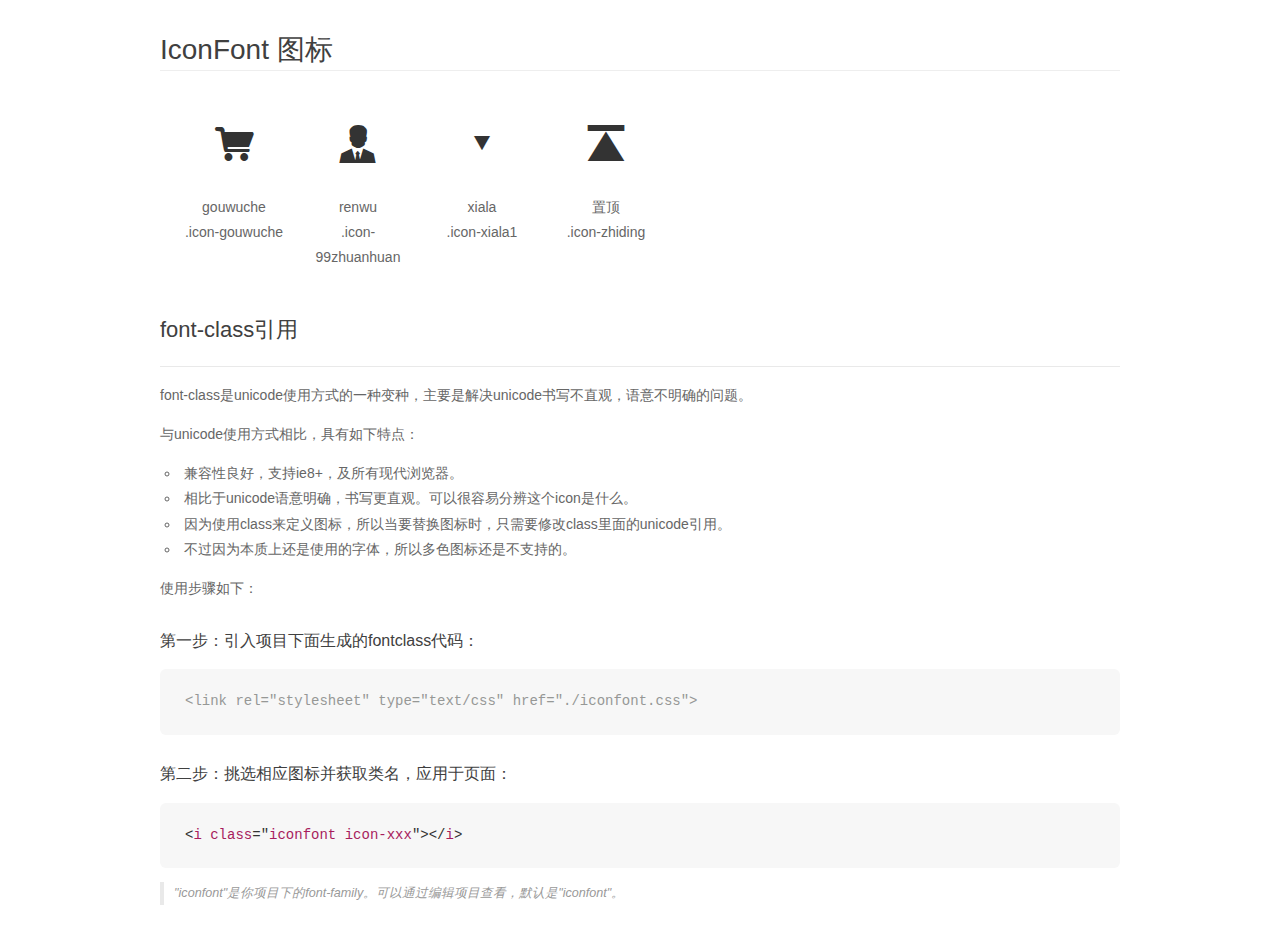
<file: chuizi-shenge/iconfont/demo_fontclass.html>
<!DOCTYPE html>
<html>
<head>
    <meta charset="utf-8"/>
    <title>IconFont</title>
    <link rel="stylesheet" href="demo.css">
    <link rel="stylesheet" href="iconfont.css">
</head>
<body>
    <div class="main markdown">
        <h1>IconFont 图标</h1>
        <ul class="icon_lists clear">
            
                <li>
                <i class="icon iconfont icon-gouwuche"></i>
                    <div class="name">gouwuche</div>
                    <div class="fontclass">.icon-gouwuche</div>
                </li>
            
                <li>
                <i class="icon iconfont icon-99zhuanhuan"></i>
                    <div class="name">renwu</div>
                    <div class="fontclass">.icon-99zhuanhuan</div>
                </li>
            
                <li>
                <i class="icon iconfont icon-xiala1"></i>
                    <div class="name">xiala</div>
                    <div class="fontclass">.icon-xiala1</div>
                </li>
            
                <li>
                <i class="icon iconfont icon-zhiding"></i>
                    <div class="name">置顶</div>
                    <div class="fontclass">.icon-zhiding</div>
                </li>
            
        </ul>

        <h2 id="font-class-">font-class引用</h2>
        <hr>

        <p>font-class是unicode使用方式的一种变种，主要是解决unicode书写不直观，语意不明确的问题。</p>
        <p>与unicode使用方式相比，具有如下特点：</p>
        <ul>
        <li>兼容性良好，支持ie8+，及所有现代浏览器。</li>
        <li>相比于unicode语意明确，书写更直观。可以很容易分辨这个icon是什么。</li>
        <li>因为使用class来定义图标，所以当要替换图标时，只需要修改class里面的unicode引用。</li>
        <li>不过因为本质上还是使用的字体，所以多色图标还是不支持的。</li>
        </ul>
        <p>使用步骤如下：</p>
        <h3 id="-fontclass-">第一步：引入项目下面生成的fontclass代码：</h3>


        <pre><code class="lang-js hljs javascript"><span class="hljs-comment">&lt;link rel="stylesheet" type="text/css" href="./iconfont.css"&gt;</span></code></pre>
        <h3 id="-">第二步：挑选相应图标并获取类名，应用于页面：</h3>
        <pre><code class="lang-css hljs">&lt;<span class="hljs-selector-tag">i</span> <span class="hljs-selector-tag">class</span>="<span class="hljs-selector-tag">iconfont</span> <span class="hljs-selector-tag">icon-xxx</span>"&gt;&lt;/<span class="hljs-selector-tag">i</span>&gt;</code></pre>
        <blockquote>
        <p>"iconfont"是你项目下的font-family。可以通过编辑项目查看，默认是"iconfont"。</p>
        </blockquote>
    </div>
</body>
</html>
</file>
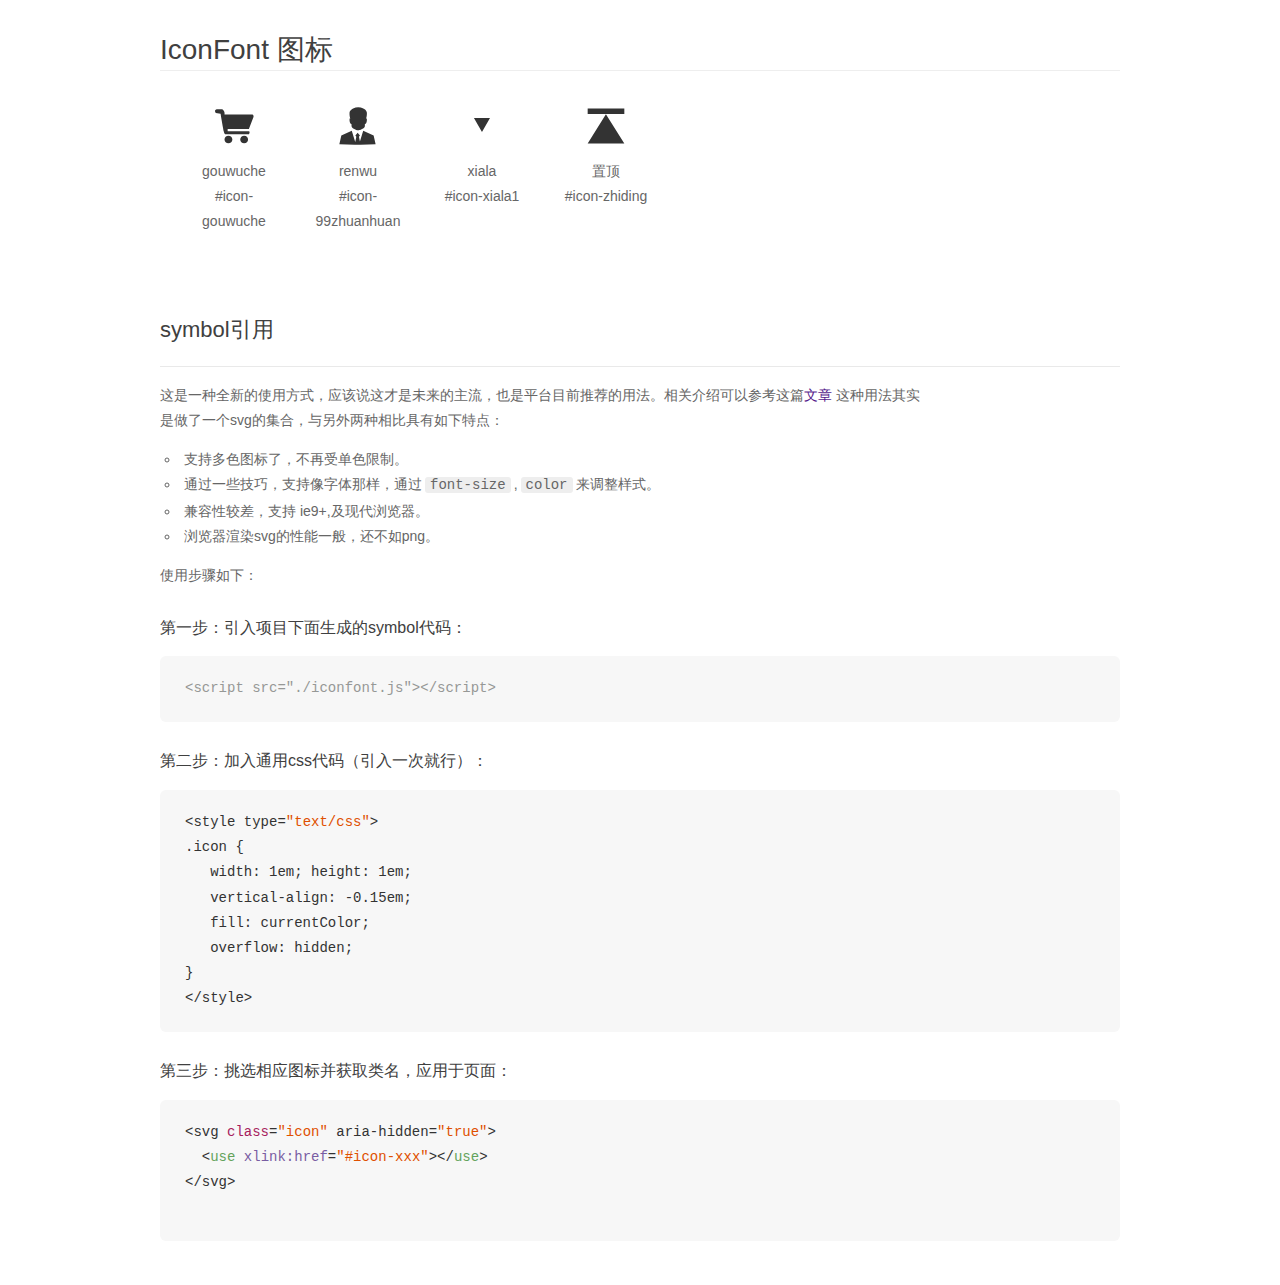
<file: chuizi-shenge/iconfont/demo_symbol.html>
<!DOCTYPE html>
<html>
<head>
    <meta charset="utf-8"/>
    <title>IconFont</title>
    <link rel="stylesheet" href="demo.css">
    <script src="iconfont.js"></script>

    <style type="text/css">
        .icon {
          /* 通过设置 font-size 来改变图标大小 */
          width: 1em; height: 1em;
          /* 图标和文字相邻时，垂直对齐 */
          vertical-align: -0.15em;
          /* 通过设置 color 来改变 SVG 的颜色/fill */
          fill: currentColor;
          /* path 和 stroke 溢出 viewBox 部分在 IE 下会显示
             normalize.css 中也包含这行 */
          overflow: hidden;
        }

    </style>
</head>
<body>
    <div class="main markdown">
        <h1>IconFont 图标</h1>
        <ul class="icon_lists clear">
            
                <li>
                    <svg class="icon" aria-hidden="true">
                        <use xlink:href="#icon-gouwuche"></use>
                    </svg>
                    <div class="name">gouwuche</div>
                    <div class="fontclass">#icon-gouwuche</div>
                </li>
            
                <li>
                    <svg class="icon" aria-hidden="true">
                        <use xlink:href="#icon-99zhuanhuan"></use>
                    </svg>
                    <div class="name">renwu</div>
                    <div class="fontclass">#icon-99zhuanhuan</div>
                </li>
            
                <li>
                    <svg class="icon" aria-hidden="true">
                        <use xlink:href="#icon-xiala1"></use>
                    </svg>
                    <div class="name">xiala</div>
                    <div class="fontclass">#icon-xiala1</div>
                </li>
            
                <li>
                    <svg class="icon" aria-hidden="true">
                        <use xlink:href="#icon-zhiding"></use>
                    </svg>
                    <div class="name">置顶</div>
                    <div class="fontclass">#icon-zhiding</div>
                </li>
            
        </ul>


        <h2 id="symbol-">symbol引用</h2>
        <hr>

        <p>这是一种全新的使用方式，应该说这才是未来的主流，也是平台目前推荐的用法。相关介绍可以参考这篇<a href="">文章</a>
        这种用法其实是做了一个svg的集合，与另外两种相比具有如下特点：</p>
        <ul>
          <li>支持多色图标了，不再受单色限制。</li>
          <li>通过一些技巧，支持像字体那样，通过<code>font-size</code>,<code>color</code>来调整样式。</li>
          <li>兼容性较差，支持 ie9+,及现代浏览器。</li>
          <li>浏览器渲染svg的性能一般，还不如png。</li>
        </ul>
        <p>使用步骤如下：</p>
        <h3 id="-symbol-">第一步：引入项目下面生成的symbol代码：</h3>
        <pre><code class="lang-js hljs javascript"><span class="hljs-comment">&lt;script src="./iconfont.js"&gt;&lt;/script&gt;</span></code></pre>
        <h3 id="-css-">第二步：加入通用css代码（引入一次就行）：</h3>
        <pre><code class="lang-js hljs javascript">&lt;style type=<span class="hljs-string">"text/css"</span>&gt;
.icon {
   width: <span class="hljs-number">1</span>em; height: <span class="hljs-number">1</span>em;
   vertical-align: <span class="hljs-number">-0.15</span>em;
   fill: currentColor;
   overflow: hidden;
}
&lt;<span class="hljs-regexp">/style&gt;</span></code></pre>
        <h3 id="-">第三步：挑选相应图标并获取类名，应用于页面：</h3>
        <pre><code class="lang-js hljs javascript">&lt;svg <span class="hljs-class"><span class="hljs-keyword">class</span></span>=<span class="hljs-string">"icon"</span> aria-hidden=<span class="hljs-string">"true"</span>&gt;<span class="xml"><span class="hljs-tag">
  &lt;<span class="hljs-name">use</span> <span class="hljs-attr">xlink:href</span>=<span class="hljs-string">"#icon-xxx"</span>&gt;</span><span class="hljs-tag">&lt;/<span class="hljs-name">use</span>&gt;</span>
</span>&lt;<span class="hljs-regexp">/svg&gt;
        </span></code></pre>
    </div>
</body>
</html>
</file>
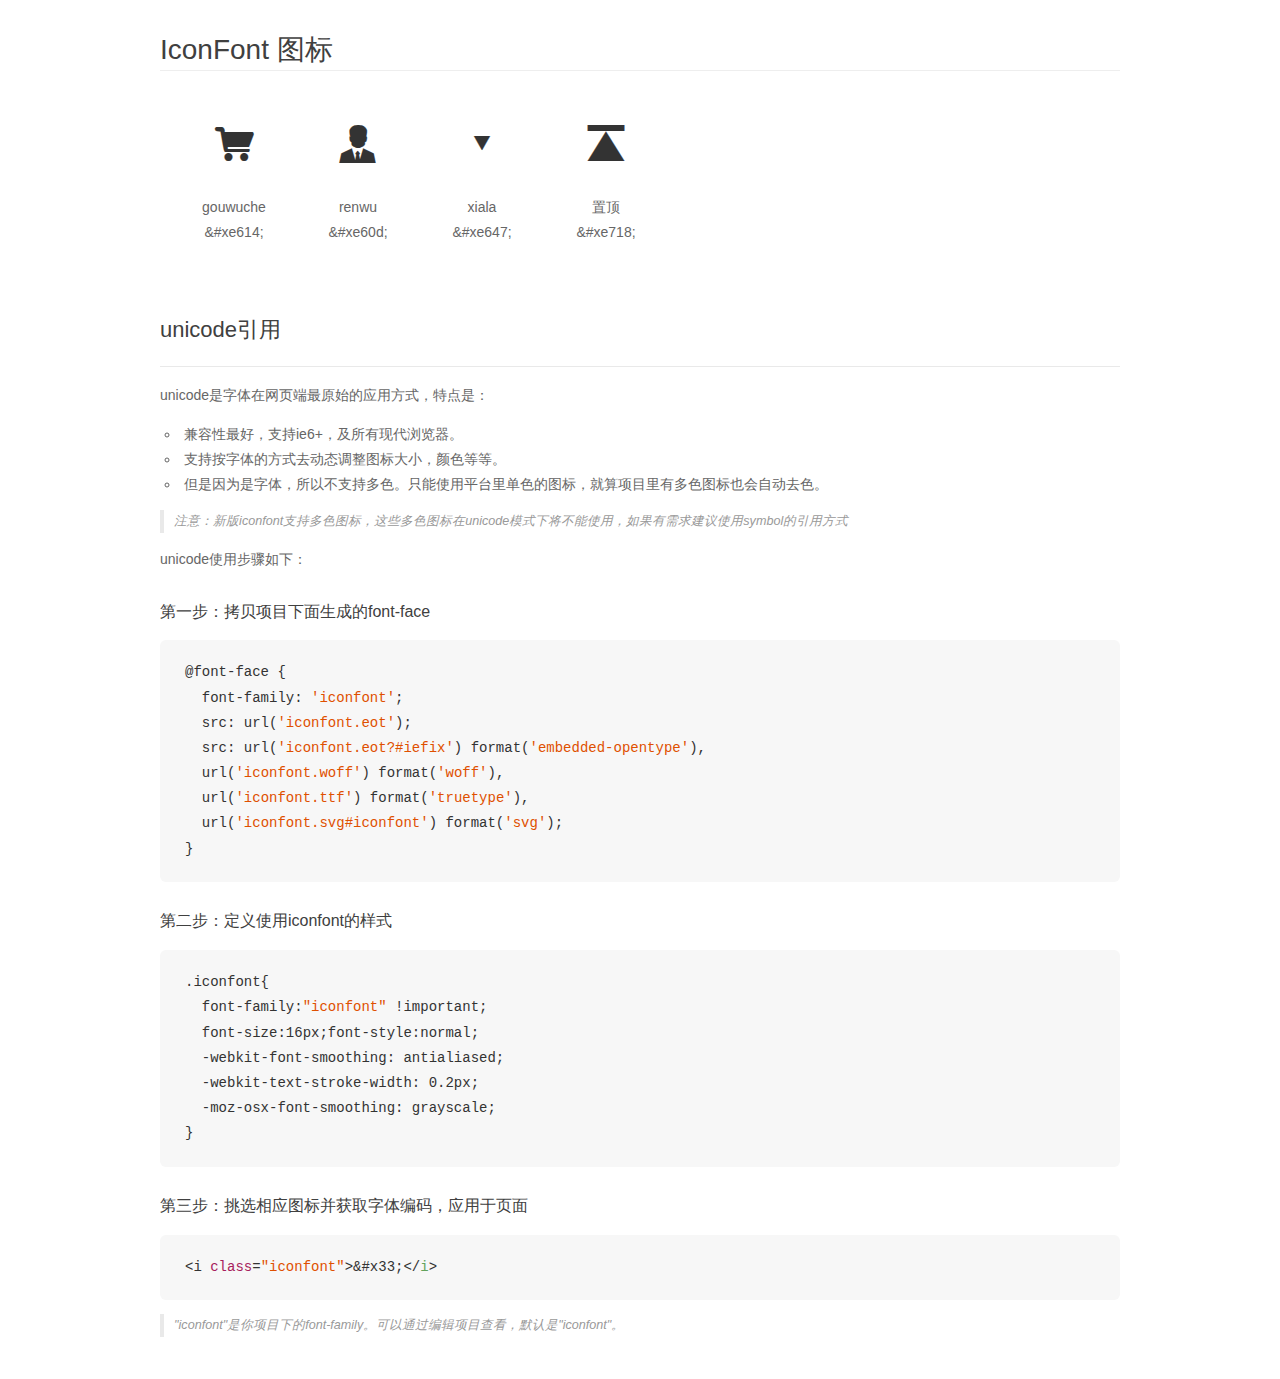
<file: chuizi-shenge/iconfont/demo_unicode.html>
<!DOCTYPE html>
<html>
<head>
    <meta charset="utf-8"/>
    <title>IconFont</title>
    <link rel="stylesheet" href="demo.css">

    <style type="text/css">

        @font-face {font-family: "iconfont";
          src: url('iconfont.eot'); /* IE9*/
          src: url('iconfont.eot#iefix') format('embedded-opentype'), /* IE6-IE8 */
          url('iconfont.woff') format('woff'), /* chrome, firefox */
          url('iconfont.ttf') format('truetype'), /* chrome, firefox, opera, Safari, Android, iOS 4.2+*/
          url('iconfont.svg#iconfont') format('svg'); /* iOS 4.1- */
        }

        .iconfont {
          font-family:"iconfont" !important;
          font-size:16px;
          font-style:normal;
          -webkit-font-smoothing: antialiased;
          -webkit-text-stroke-width: 0.2px;
          -moz-osx-font-smoothing: grayscale;
        }

    </style>
</head>
<body>
    <div class="main markdown">
        <h1>IconFont 图标</h1>
        <ul class="icon_lists clear">
            
                <li>
                <i class="icon iconfont">&#xe614;</i>
                    <div class="name">gouwuche</div>
                    <div class="code">&amp;#xe614;</div>
                </li>
            
                <li>
                <i class="icon iconfont">&#xe60d;</i>
                    <div class="name">renwu</div>
                    <div class="code">&amp;#xe60d;</div>
                </li>
            
                <li>
                <i class="icon iconfont">&#xe647;</i>
                    <div class="name">xiala</div>
                    <div class="code">&amp;#xe647;</div>
                </li>
            
                <li>
                <i class="icon iconfont">&#xe718;</i>
                    <div class="name">置顶</div>
                    <div class="code">&amp;#xe718;</div>
                </li>
            
        </ul>
        <h2 id="unicode-">unicode引用</h2>
        <hr>

        <p>unicode是字体在网页端最原始的应用方式，特点是：</p>
        <ul>
        <li>兼容性最好，支持ie6+，及所有现代浏览器。</li>
        <li>支持按字体的方式去动态调整图标大小，颜色等等。</li>
        <li>但是因为是字体，所以不支持多色。只能使用平台里单色的图标，就算项目里有多色图标也会自动去色。</li>
        </ul>
        <blockquote>
        <p>注意：新版iconfont支持多色图标，这些多色图标在unicode模式下将不能使用，如果有需求建议使用symbol的引用方式</p>
        </blockquote>
        <p>unicode使用步骤如下：</p>
        <h3 id="-font-face">第一步：拷贝项目下面生成的font-face</h3>
        <pre><code class="lang-js hljs javascript">@font-face {
  font-family: <span class="hljs-string">'iconfont'</span>;
  src: url(<span class="hljs-string">'iconfont.eot'</span>);
  src: url(<span class="hljs-string">'iconfont.eot?#iefix'</span>) format(<span class="hljs-string">'embedded-opentype'</span>),
  url(<span class="hljs-string">'iconfont.woff'</span>) format(<span class="hljs-string">'woff'</span>),
  url(<span class="hljs-string">'iconfont.ttf'</span>) format(<span class="hljs-string">'truetype'</span>),
  url(<span class="hljs-string">'iconfont.svg#iconfont'</span>) format(<span class="hljs-string">'svg'</span>);
}
</code></pre>
        <h3 id="-iconfont-">第二步：定义使用iconfont的样式</h3>
        <pre><code class="lang-js hljs javascript">.iconfont{
  font-family:<span class="hljs-string">"iconfont"</span> !important;
  font-size:<span class="hljs-number">16</span>px;font-style:normal;
  -webkit-font-smoothing: antialiased;
  -webkit-text-stroke-width: <span class="hljs-number">0.2</span>px;
  -moz-osx-font-smoothing: grayscale;
}
</code></pre>
        <h3 id="-">第三步：挑选相应图标并获取字体编码，应用于页面</h3>
        <pre><code class="lang-js hljs javascript">&lt;i <span class="hljs-class"><span class="hljs-keyword">class</span></span>=<span class="hljs-string">"iconfont"</span>&gt;&amp;#x33;<span class="xml"><span class="hljs-tag">&lt;/<span class="hljs-name">i</span>&gt;</span></span></code></pre>

        <blockquote>
        <p>"iconfont"是你项目下的font-family。可以通过编辑项目查看，默认是"iconfont"。</p>
        </blockquote>
    </div>


</body>
</html>
</file>
<file: chuizi-shenge/css/base.css>
@charset 'UTF-8';

/* By ShenGe */
*{margin:0;padding:0;}
body,h1,h2,h3,h4,h5,h6,p,dd{margin:0;}
ul,ol,dl{margin:0;padding:0;list-style:none;}
img{border:none;vertical-align:middle;}
a{text-decoration:none;color:inherit;outline:none;}
body{font:14px/1.5 'Microsoft Yahei',sans-serif;/*sans-serif 是手机默认字体*/}
.clearfix{*zoom:1;}
.clearfix:after{content:".";display:block;clear:both;visibility:hidden;line-height:0;height:0;}

/**************************************************
=========== font ===============================
**************************************************/
/*** font-size***/
.f-siz12{font-size:12px;}
.f-siz14{font-size:14px;}
.f-siz16{font-size:16px;}
.f-siz18{font-size:18px;}
.f-siz20{font-size:20px;}
.f-siz22{font-size:22px;}
.f-siz24{font-size:24px;}
.f-siz26{font-size:26px;}
.f-siz28{font-size:28px;}
.f-siz30{font-size:30px;}

.f-wei-nor{font-weight: normal;}
.f-wei-500{font-weight:500;}
.f-wei-b{font-weight: bold;}
.f-sty-nor{font-style: normal;}
/**************************************************
=========== border ===============================
**************************************************/
.bor{border:1px solid #eee;}
.bor-t{border-top:1px solid #eee;}
.bor-r{border-right:1px solid #eee;}
.bor-b{border-bottom:1px solid #eee;}
.bor-l{border-left:1px solid #eee;}

/**************************************************
=========== padding ===============================
**************************************************/
.pad-5{padding:5px;}
.pad-10{padding:10px;}
.pad-15{padding:15px;}
.pad-20{padding:20px;}
.pad-25{padding:25px;}

.pad-t5{padding-top:5px;}
.pad-t10{padding-top:10px;}
.pad-t15{padding-top:15px;}
.pad-t20{padding-top:20px;}
.pad-t25{padding-top:25px;}
.pad-t30{padding-top:30px;}
.pad-t5{padding-top:5px;}

.pad-r0{padding-right:0;}
.pad-r5{padding-right:5px;}
.pad-r10{padding-right:10px;}
.pad-r15{padding-right:15px;}
.pad-r20{padding-right:20px;}
.pad-r25{padding-right:25px;}
.pad-r30{padding-right:30px;}

.pad-b5{padding-bottom:5px;}
.pad-b10{padding-bottom:10px;}
.pad-b15{padding-bottom:15px;}
.pad-b20{padding-bottom:20px;}
.pad-b25{padding-bottom:25px;}
.pad-b30{padding-bottom:30px;}

.pad-l0{padding-left:0;}
.pad-l5{padding-left:5px;}
.pad-l10{padding-left:10px;}
.pad-l15{padding-left:15px;}
.pad-l20{padding-left:20px;}
.pad-l25{padding-left:25px;}
.pad-l30{padding-left:30px;}


/**************************************************
=========== margin ===============================
**************************************************/
.mar-auto{margin-left:auto;margin-right:auto;}
.mar-5{margin:5px;}
.mar-10{margin:10px;}
.mar-15{margin:15px;}
.mar-20{margin:20px;}
.mar-25{margin:25px;}

.mar-t5{margin-top:5px;}
.mar-t10{margin-top:10px;}
.mar-t15{margin-top:15px;}
.mar-t20{margin-top:20px;}
.mar-t25{margin-top:25px;}
.mar-t30{margin-top:30px;}
.mar-t35{margin-top:35px;}
.mar-t40{margin-top:40px;}
.mar-t45{margin-top:45px;}
.mar-t50{margin-top:50px;}
.mar-t55{margin-top:55px;}
.mar-t60{margin-top:60px;}
.mar-t80{margin-top:80px;}


.mar-r5{margin-right:5px;}
.mar-r10{margin-right:10px;}
.mar-r15{margin-right:15px;}
.mar-r20{margin-right:20px;}
.mar-r25{margin-right:25px;}
.mar-r30{margin-right:30px;}

.mar-b5{margin-bottom:5px;}
.mar-b10{margin-bottom:10px;}
.mar-b15{margin-bottom:15px;}
.mar-b20{margin-bottom:20px;}
.mar-b25{margin-bottom:25px;}
.mar-b30{margin-bottom:30px;}

.mar-l5{margin-left:5px;}
.mar-l10{margin-left:10px;}
.mar-l15{margin-left:15px;}
.mar-l20{margin-left:20px;}
.mar-l25{margin-left:25px;}
.mar-l30{margin-left:30px;}

/******* float *******/
.clearfix:after{
	content: '';
	display: block;
	height: 0;
	line-height: 0;
	visibility: hidden;
	clear: both;
}
.fl-l{float:left;} .fl-r{float:right;}

/*************************************
===============position===============
***********************************/
.pos-r{position:relative;} .pos-a{position:absolute;} .pos-f{position:fixed;}
.t{top: 0;} .r{right: 0;} .b{bottom:0;} .l{left: 0;}
.zindex-9 {z-index:9;}
.zindex-99 {z-index:99;}
.zindex-999 {z-index:999;}
.zindex-9999 {z-index:9999;}
.zindex-99999 {z-index:99999;}
.zindex-999999 {z-index:999999;}
/****************************
	========= text =========
*****************************/
/*** display ***/
.dis-b {display:block;}
.dis-ib {display:inline-block;}
.dis-n {display:none;}
/*** text-align ***/
.t-a-l {text-align:left;}
.t-a-c {text-align:center;}
.t-a-r {text-align:right;}
/*** line-height ***/
.l-h-20{line-height:20px;}
.l-h-25{line-height:25px;}
.l-h-30{line-height:30px;}
.l-h-35{line-height:35px;}
.l-h-40{line-height:40px;}
.l-h-45{line-height:45px;}
.l-h-50{line-height:50px;}
.l-h-55{line-height:55px;}
.l-h-60{line-height:60px;}
/*** vertical ***/
.ver-a-m{vertical-align:middle;}
/*** overflow ***/
.overf-h{overflow:hidden;}

/**************************************
================ color ========================
*****************************************/

.c-000{color:#000;}
.c-100{color:#100;}
.c-200{color:#200;}
.c-300{color:#300;}
.c-400{color:#400;}
.c-500{color:#500;}
.c-600{color:#600;}
.c-700{color:#700;}
.c-800{color:#800;}
.c-900{color:#900;}
.c-a00{color:#a00;}
.c-b00{color:#b00;}
.c-c00{color:#c00;}
.c-d00{color:#d00;}
.c-e00{color:#e00;}
.c-f00{color:#f00;}
/******************/
.c-010{color:#010;}
.c-020{color:#020;}
.c-030{color:#030;}
.c-040{color:#040;}
.c-050{color:#050;}
.c-060{color:#060;}
.c-070{color:#070;}
.c-080{color:#080;}
.c-090{color:#090;}
.c-0a0{color:#0a0;}
.c-0b0{color:#0b0;}
.c-0c0{color:#0c0;}
.c-0d0{color:#0d0;}
.c-0e0{color:#0e0;}
.c-0f0{color:#0f0;}
/*******************/
.c-001{color:#001;}
.c-002{color:#002;}
.c-003{color:#003;}
.c-004{color:#004;}
.c-005{color:#005;}
.c-006{color:#006;}
.c-007{color:#007;}
.c-008{color:#008;}
.c-009{color:#009;}
.c-00a{color:#00a;}
.c-00b{color:#00b;}
.c-00c{color:#00c;}
.c-00d{color:#00d;}
.c-00e{color:#00e;}
.c-00f{color:#00f;}
/******************/
.c-111{color:#111;}
.c-222{color:#222;}
.c-333{color:#333;}
.c-444{color:#444;}
.c-555{color:#555;}
.c-666{color:#666;}
.c-777{color:#777;}
.c-888{color:#888;}
.c-999{color:#999;}
.c-aaa{color:#aaa;}
.c-bbb{color:#bbb;}
.c-ccc{color:#ccc;}
.c-ddd{color:#ddd;}
.c-eee{color:#ddd;}
.c-fff{color:#fff;}
/*****************/
.c-fa0{color:#fa0;}
.c-af0{color:#af0;}
.c-f0a{color:#f0a;}
.c-a0f{color:#a0f;}
.c-0af{color:#0af;}
.c-0fa{color:#0fa;}
/*************************************
======== background-color ===========
************************************/
.bgc-000{background-color:#000;}
.bgc-100{background-color:#100;}
.bgc-200{background-color:#200;}
.bgc-300{background-color:#300;}
.bgc-400{background-color:#400;}
.bgc-500{background-color:#500;}
.bgc-600{background-color:#600;}
.bgc-700{background-color:#700;}
.bgc-800{background-color:#800;}
.bgc-900{background-color:#900;}
.bgc-a00{background-color:#a00;}
.bgc-b00{background-color:#b00;}
.bgc-c00{background-color:#c00;}
.bgc-d00{background-color:#d00;}
.bgc-e00{background-color:#e00;}
.bgc-f00{background-color:#f00;}
/******************************/
.bgc-010{background-color:#010;}
.bgc-020{background-color:#020;}
.bgc-030{background-color:#030;}
.bgc-040{background-color:#040;}
.bgc-050{background-color:#050;}
.bgc-060{background-color:#060;}
.bgc-070{background-color:#070;}
.bgc-080{background-color:#080;}
.bgc-090{background-color:#090;}
.bgc-0a0{background-color:#0a0;}
.bgc-0b0{background-color:#0b0;}
.bgc-0c0{background-color:#0c0;}
.bgc-0d0{background-color:#0d0;}
.bgc-0e0{background-color:#0e0;}
.bgc-0f0{background-color:#0f0;}
/*****************************/
.bgc-001{background-color:#001;}
.bgc-002{background-color:#002;}
.bgc-003{background-color:#003;}
.bgc-004{background-color:#004;}
.bgc-005{background-color:#005;}
.bgc-006{background-color:#006;}
.bgc-007{background-color:#007;}
.bgc-008{background-color:#008;}
.bgc-009{background-color:#009;}
.bgc-00a{background-color:#00a;}
.bgc-00b{background-color:#00b;}
.bgc-00c{background-color:#00c;}
.bgc-00d{background-color:#00d;}
.bgc-00e{background-color:#00e;}
.bgc-00f{background-color:#00f;}
/*******************************/
.bgc-111{background-color:#111;}
.bgc-222{background-color:#222;}
.bgc-333{background-color:#333;}
.bgc-444{background-color:#444;}
.bgc-555{background-color:#555;}
.bgc-666{background-color:#666;}
.bgc-777{background-color:#777;}
.bgc-888{background-color:#888;}
.bgc-999{background-color:#999;}
.bgc-aaa{background-color:#aaa;}
.bgc-bbb{background-color:#bbb;}
.bgc-ccc{background-color:#ccc;}
.bgc-eee{background-color:#ddd;}
.bgc-fff{background-color:#fff;}
/*******************************/
.bgc-fa0{background-color:#fa0;}
.bgc-af0{background-color:#af0;}
.bgc-f0a{background-color:#f0a;}
.bgc-a0f{background-color:#a0f;}
.bgc-0af{background-color:#0af;}
.bgc-0fa{background-color:#0fa;}
</file>
<file: chuizi-shenge/iconfont/iconfont.css>
@font-face {font-family: "iconfont";
  src: url('iconfont.eot?t=1495987659326'); /* IE9*/
  src: url('iconfont.eot?t=1495987659326#iefix') format('embedded-opentype'), /* IE6-IE8 */
  url('iconfont.woff?t=1495987659326') format('woff'), /* chrome, firefox */
  url('iconfont.ttf?t=1495987659326') format('truetype'), /* chrome, firefox, opera, Safari, Android, iOS 4.2+*/
  url('iconfont.svg?t=1495987659326#iconfont') format('svg'); /* iOS 4.1- */
}

.iconfont {
  font-family:"iconfont" !important;
  font-size:16px;
  font-style:normal;
  -webkit-font-smoothing: antialiased;
  -moz-osx-font-smoothing: grayscale;
}

.icon-gouwuche:before { content: "\e614"; }

.icon-99zhuanhuan:before { content: "\e60d"; }

.icon-xiala1:before { content: "\e647"; }

.icon-zhiding:before { content: "\e718"; }
</file>
<file: chuizi-shenge/iconfont/demo.css>
*{margin: 0;padding: 0;list-style: none;}
/*
KISSY CSS Reset
理念：1. reset 的目的不是清除浏览器的默认样式，这仅是部分工作。清除和重置是紧密不可分的。
2. reset 的目的不是让默认样式在所有浏览器下一致，而是减少默认样式有可能带来的问题。
3. reset 期望提供一套普适通用的基础样式。但没有银弹，推荐根据具体需求，裁剪和修改后再使用。
特色：1. 适应中文；2. 基于最新主流浏览器。
维护：玉伯<lifesinger@gmail.com>, 正淳<ragecarrier@gmail.com>
 */

/** 清除内外边距 **/
body, h1, h2, h3, h4, h5, h6, hr, p, blockquote, /* structural elements 结构元素 */
dl, dt, dd, ul, ol, li, /* list elements 列表元素 */
pre, /* text formatting elements 文本格式元素 */
form, fieldset, legend, button, input, textarea, /* form elements 表单元素 */
th, td /* table elements 表格元素 */ {
  margin: 0;
  padding: 0;
}

/** 设置默认字体 **/
body,
button, input, select, textarea /* for ie */ {
  font: 12px/1.5 tahoma, arial, \5b8b\4f53, sans-serif;
}
h1, h2, h3, h4, h5, h6 { font-size: 100%; }
address, cite, dfn, em, var { font-style: normal; } /* 将斜体扶正 */
code, kbd, pre, samp { font-family: courier new, courier, monospace; } /* 统一等宽字体 */
small { font-size: 12px; } /* 小于 12px 的中文很难阅读，让 small 正常化 */

/** 重置列表元素 **/
ul, ol { list-style: none; }

/** 重置文本格式元素 **/
a { text-decoration: none; }
a:hover { text-decoration: underline; }


/** 重置表单元素 **/
legend { color: #000; } /* for ie6 */
fieldset, img { border: 0; } /* img 搭车：让链接里的 img 无边框 */
button, input, select, textarea { font-size: 100%; } /* 使得表单元素在 ie 下能继承字体大小 */
/* 注：optgroup 无法扶正 */

/** 重置表格元素 **/
table { border-collapse: collapse; border-spacing: 0; }

/* 清除浮动 */
.ks-clear:after, .clear:after {
  content: '\20';
  display: block;
  height: 0;
  clear: both;
}
.ks-clear, .clear {
  *zoom: 1;
}

.main {
  padding: 30px 100px;
width: 960px;
margin: 0 auto;
}
.main h1{font-size:36px; color:#333; text-align:left;margin-bottom:30px; border-bottom: 1px solid #eee;}

.helps{margin-top:40px;}
.helps pre{
  padding:20px;
  margin:10px 0;
  border:solid 1px #e7e1cd;
  background-color: #fffdef;
  overflow: auto;
}

.icon_lists{
  width: 100% !important;

}

.icon_lists li{
  float:left;
  width: 100px;
  height:180px;
  text-align: center;
  list-style: none !important;
}
.icon_lists .icon{
  font-size: 42px;
  line-height: 100px;
  margin: 10px 0;
  color:#333;
  -webkit-transition: font-size 0.25s ease-out 0s;
  -moz-transition: font-size 0.25s ease-out 0s;
  transition: font-size 0.25s ease-out 0s;

}
.icon_lists .icon:hover{
  font-size: 100px;
}



.markdown {
  color: #666;
  font-size: 14px;
  line-height: 1.8;
}

.highlight {
  line-height: 1.5;
}

.markdown img {
  vertical-align: middle;
  max-width: 100%;
}

.markdown h1 {
  color: #404040;
  font-weight: 500;
  line-height: 40px;
  margin-bottom: 24px;
}

.markdown h2,
.markdown h3,
.markdown h4,
.markdown h5,
.markdown h6 {
  color: #404040;
  margin: 1.6em 0 0.6em 0;
  font-weight: 500;
  clear: both;
}

.markdown h1 {
  font-size: 28px;
}

.markdown h2 {
  font-size: 22px;
}

.markdown h3 {
  font-size: 16px;
}

.markdown h4 {
  font-size: 14px;
}

.markdown h5 {
  font-size: 12px;
}

.markdown h6 {
  font-size: 12px;
}

.markdown hr {
  height: 1px;
  border: 0;
  background: #e9e9e9;
  margin: 16px 0;
  clear: both;
}

.markdown p,
.markdown pre {
  margin: 1em 0;
}

.markdown > p,
.markdown > blockquote,
.markdown > .highlight,
.markdown > ol,
.markdown > ul {
  width: 80%;
}

.markdown ul > li {
  list-style: circle;
}

.markdown > ul li,
.markdown blockquote ul > li {
  margin-left: 20px;
  padding-left: 4px;
}

.markdown > ul li p,
.markdown > ol li p {
  margin: 0.6em 0;
}

.markdown ol > li {
  list-style: decimal;
}

.markdown > ol li,
.markdown blockquote ol > li {
  margin-left: 20px;
  padding-left: 4px;
}

.markdown code {
  margin: 0 3px;
  padding: 0 5px;
  background: #eee;
  border-radius: 3px;
}

.markdown pre {
  border-radius: 6px;
  background: #f7f7f7;
  padding: 20px;
}

.markdown pre code {
  border: none;
  background: #f7f7f7;
  margin: 0;
}

.markdown strong,
.markdown b {
  font-weight: 600;
}

.markdown > table {
  border-collapse: collapse;
  border-spacing: 0px;
  empty-cells: show;
  border: 1px solid #e9e9e9;
  width: 95%;
  margin-bottom: 24px;
}

.markdown > table th {
  white-space: nowrap;
  color: #333;
  font-weight: 600;

}

.markdown > table th,
.markdown > table td {
  border: 1px solid #e9e9e9;
  padding: 8px 16px;
  text-align: left;
}

.markdown > table th {
  background: #F7F7F7;
}

.markdown blockquote {
  font-size: 90%;
  color: #999;
  border-left: 4px solid #e9e9e9;
  padding-left: 0.8em;
  margin: 1em 0;
  font-style: italic;
}

.markdown blockquote p {
  margin: 0;
}

.markdown .anchor {
  opacity: 0;
  transition: opacity 0.3s ease;
  margin-left: 8px;
}

.markdown .waiting {
  color: #ccc;
}

.markdown h1:hover .anchor,
.markdown h2:hover .anchor,
.markdown h3:hover .anchor,
.markdown h4:hover .anchor,
.markdown h5:hover .anchor,
.markdown h6:hover .anchor {
  opacity: 1;
  display: inline-block;
}

.markdown > br,
.markdown > p > br {
  clear: both;
}


.hljs {
  display: block;
  background: white;
  padding: 0.5em;
  color: #333333;
  overflow-x: auto;
}

.hljs-comment,
.hljs-meta {
  color: #969896;
}

.hljs-string,
.hljs-variable,
.hljs-template-variable,
.hljs-strong,
.hljs-emphasis,
.hljs-quote {
  color: #df5000;
}

.hljs-keyword,
.hljs-selector-tag,
.hljs-type {
  color: #a71d5d;
}

.hljs-literal,
.hljs-symbol,
.hljs-bullet,
.hljs-attribute {
  color: #0086b3;
}

.hljs-section,
.hljs-name {
  color: #63a35c;
}

.hljs-tag {
  color: #333333;
}

.hljs-title,
.hljs-attr,
.hljs-selector-id,
.hljs-selector-class,
.hljs-selector-attr,
.hljs-selector-pseudo {
  color: #795da3;
}

.hljs-addition {
  color: #55a532;
  background-color: #eaffea;
}

.hljs-deletion {
  color: #bd2c00;
  background-color: #ffecec;
}

.hljs-link {
  text-decoration: underline;
}

pre{
  background: #fff;
}
</file>
